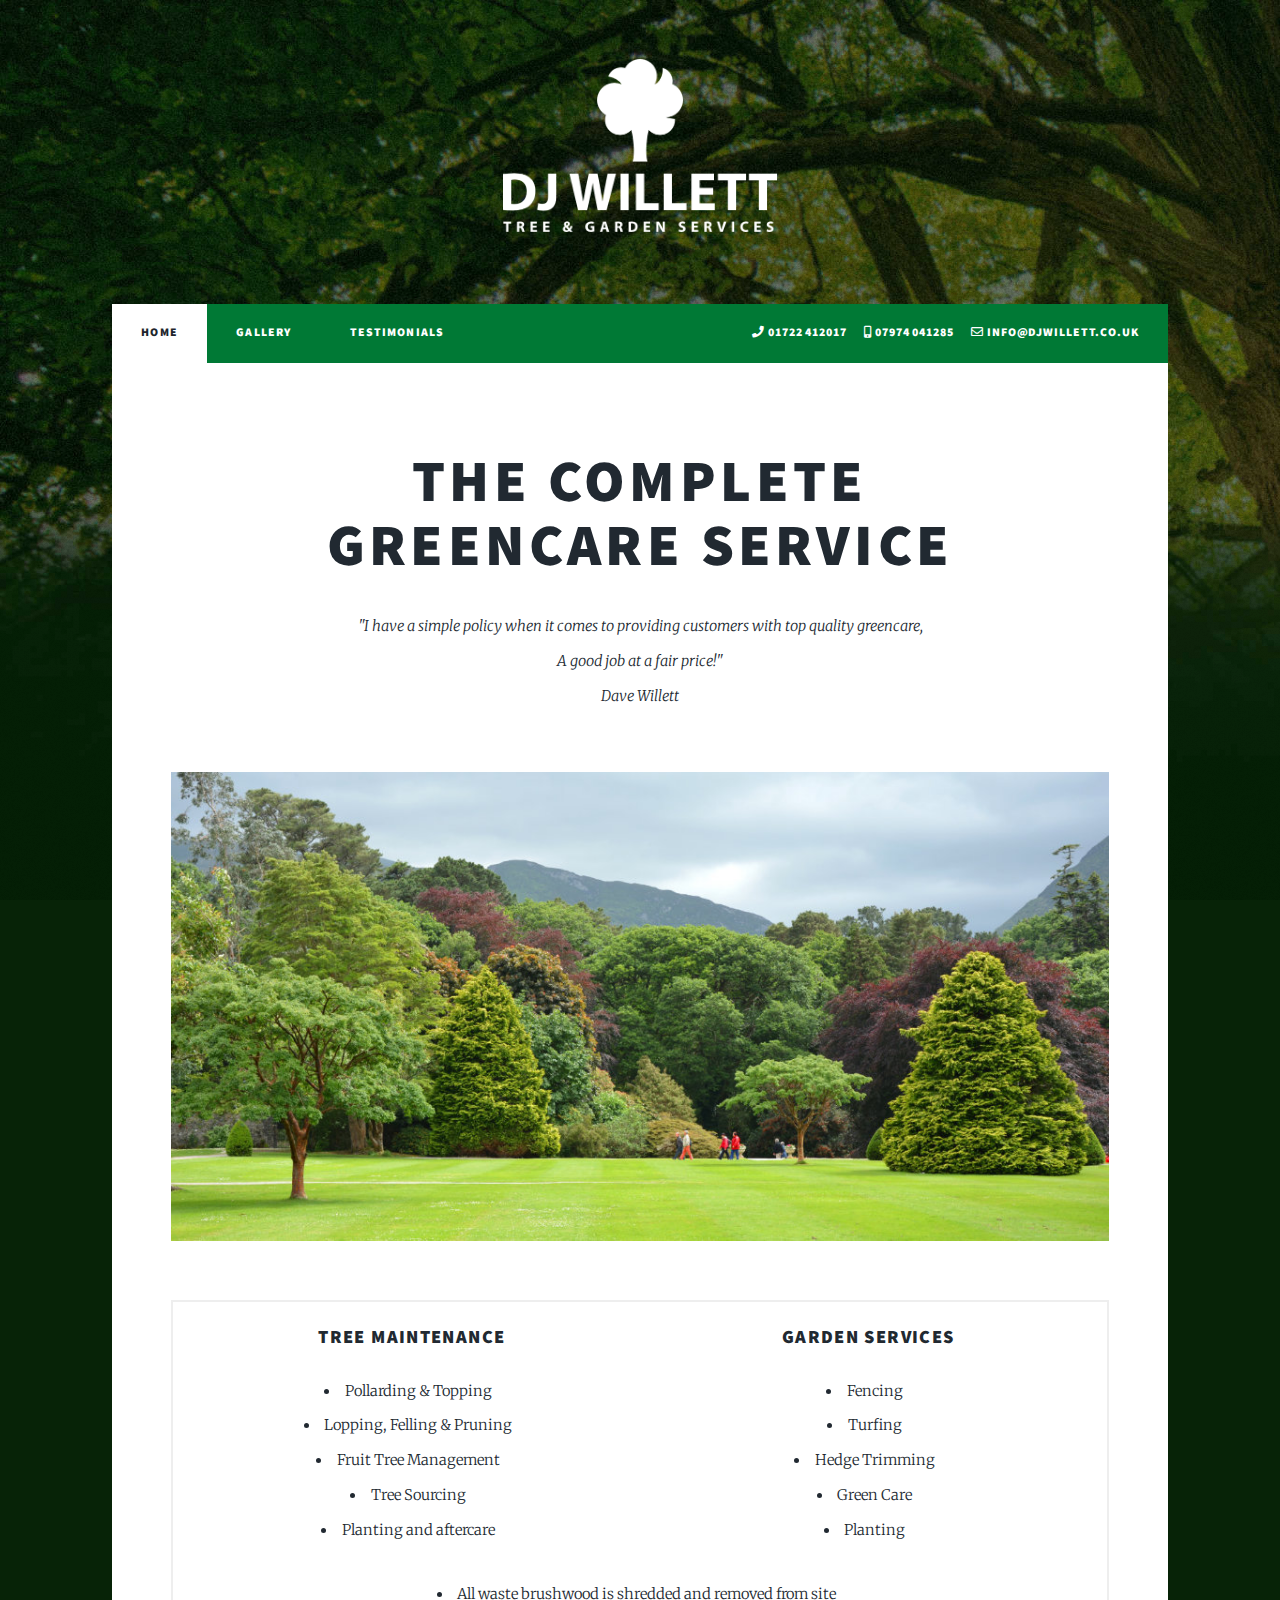
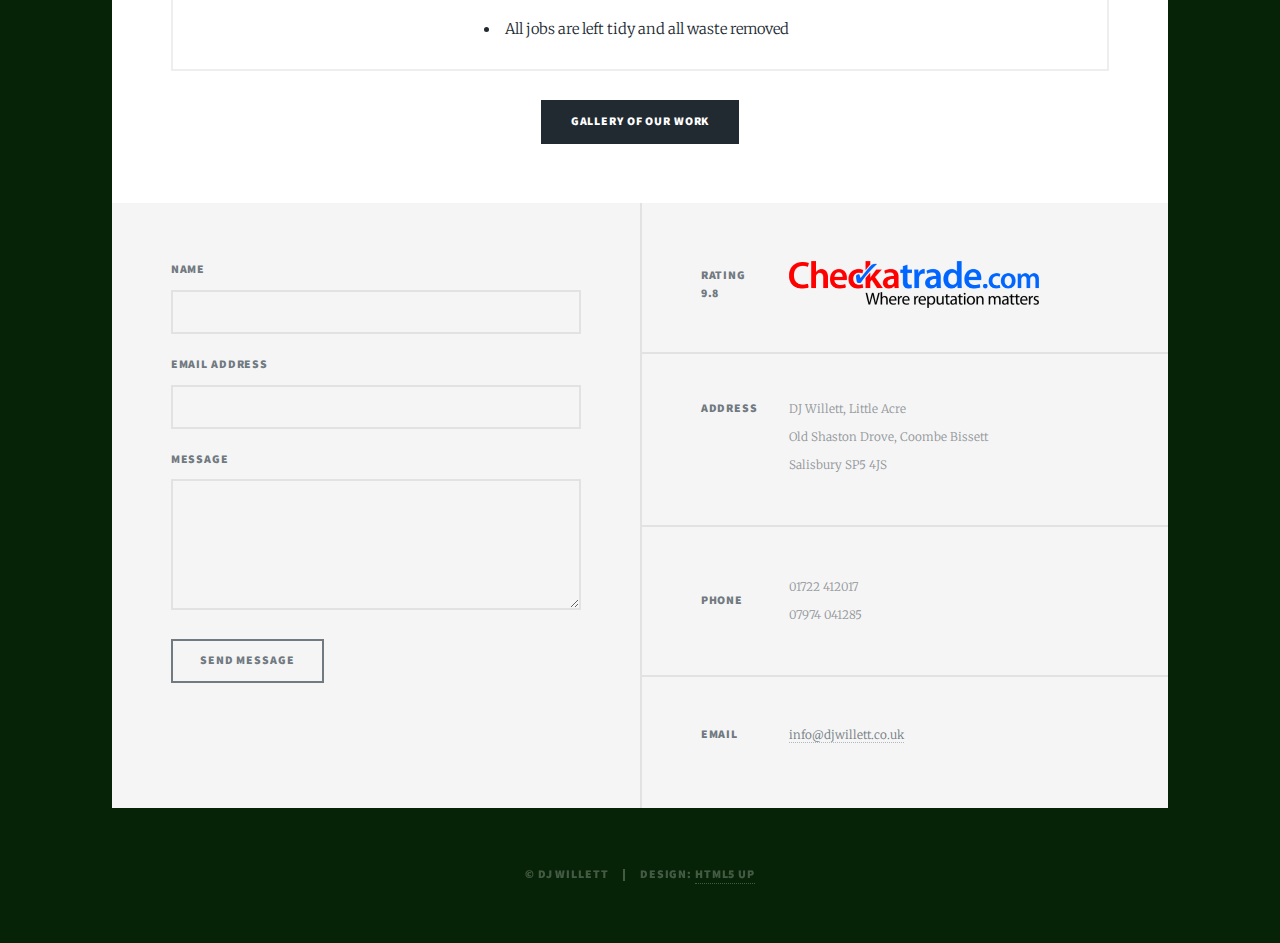
<file: index.html>
<!-- #tminclude "includes/header.html" #wrapper#="fade-in" -->
<!DOCTYPE HTML>
<!--
	Massively by HTML5 UP
	html5up.net | @ajlkn
	Free for personal and commercial use under the CCA 3.0 license (html5up.net/license)
-->
<html>
	<head>
		<title>DJ Willett | Quality Tree and Garden Services in Salisbury</title>
		<meta charset="utf-8" />
		<meta name="viewport" content="width=device-width, initial-scale=1, user-scalable=no" />
		<link rel="apple-touch-icon" href="images/icon.png" />
		<link rel="stylesheet" href="assets/css/main.css" />
		<link rel="stylesheet" href="assets/css/custom.css" />
		<noscript><link rel="stylesheet" href="assets/css/noscript.css" /></noscript>
		
		<meta name="description" content="DJ Willett of Salisbury are specialists in pollarding, topping, felling, stump grinding, pruning and all forms of high quality green care." />
		<meta name="twitter:card" content="summary_large_image" />
		<meta property="og:url" content="https://www.djwillett.co.uk/" />
		<meta property="og:title" content="DJ Willett | Quality Tree and Garden Services in Salisbury" />
		<meta property="og:description" content="DJ Willett of Salisbury are specialists in pollarding, topping, felling, stump grinding, pruning and all forms of high quality green care." />
		<meta property="og:image" content="https://www.djwillett.co.uk/images/home-landscape.jpg" />
		<meta name="theme-color" content="#007935" />
		<!-- <meta name="google-site-verification" content="***" /> <em></em>-->
	</head>
	<body class="is-preload">

		<!-- Wrapper -->
			<div id="wrapper" class="fade-in">

				<!-- Header -->
					<header id="header">
						<a href="index.html">
							<img src="images/logo.png" alt="DJ Willett Logo" />
						</a>
					</header>

				<!-- Nav -->
					<nav id="nav">
						<ul id="js-nav" class="links">
							<li><a href="index.html">Home</a></li>
							<li><a href="gallery.html">Gallery</a></li>
							<li><a href="testimonials.html">Testimonials</a></li>
						</ul>
						<ul class="icons">
							<li><i class="fas fa-phone"></i> 01722 412017</li>
							<li><i class="fas fa-mobile-alt"></i> 07974 041285</li>
							<li><i class="far fa-envelope"></i> <a href="mailto:info@djwillett.co.uk">info@djwillett.co.uk</a></li>
						</ul>
					</nav>

				<!-- Main -->
					<div id="main">
<!-- end tminclude -->

						<!-- Featured Post -->
							<section class="post featured">
								<header class="major">
									<h2>The complete<br />
									greencare service</h2>
									<p>"I have a simple policy when it comes to providing customers with top quality greencare,<br>
									A good job at a fair price!" <br>
									Dave Willett</p>
								</header>
								<img class="image main" src="images/home-landscape.jpg" alt="Garden landscape" />
								<div class="box">	
									<div class="row">
										<div class="col-6 col-12-small">
											<h3>Tree Maintenance</h3>
											<ul>
												<li>Pollarding & Topping</li>
												<li>Lopping, Felling & Pruning</li>
												<li>Fruit Tree Management</li>
												<li>Tree Sourcing</li>
												<li>Planting and aftercare</li>
											</ul>
										</div>
										<div class="col-6 col-12-small">
											<h3>Garden Services</h3>
											<ul>
												<li>Fencing</li>
												<li>Turfing</li>
												<li>Hedge Trimming</li>
												<li>Green Care</li>
												<li>Planting</li>
											</ul>
										</div>
									</div>
									<ul>	
										<li>All waste brushwood is shredded and removed from site</li>
										<li>All jobs are left tidy and all waste removed</li>
									</ul>
								</div>
								<a href="gallery.html" class="button primary">Gallery of our work</a>
							</section>
							
<!-- #tminclude "includes/footer.html" -->
					</div>

				<!-- Footer -->
					<footer id="footer">
						<section>
							<form method="POST" action="https://formspree.io/info@djwillett.co.uk">
								<div class="fields">
									<div class="field">
										<label for="name">Name</label>
										<input type="text" name="name" id="name" />
									</div>
									<div class="field">
										<label for="email">Email Address</label>
										<input type="text" name="email" id="email" />
									</div>
									<div class="field">
										<label for="message">Message</label>
										<textarea name="message" id="message" rows="3"></textarea>
									</div>
								</div>
								<ul class="actions">
									<li><input type="submit" value="Send Message" /></li>
								</ul>
							</form>
						</section>
						<section class="split contact">
							<section>
								<h3>Rating<br>
								9.8</h3>
								<a href="https://www.checkatrade.com/DJWillettLandscapes/" class="image footer" target="_blank" rel="noopener noreferrer">
									<img src="images/checkatrade-logo.png" alt="Checkatrade Logo" width="250">
								</a>
							</section>
							<section class="alt">
								<h3>Address</h3>
								<p>DJ Willett, Little Acre<br>
								Old Shaston Drove, Coombe Bissett<br>
								Salisbury SP5 4JS</p>
							</section>
							<section>
								<h3>Phone</h3>
								<p>01722 412017<br>
								07974 041285</p>
							</section>
							<section>
								<h3>Email</h3>
								<p><a href="mailto:info@djwillett.co.uk">info@djwillett.co.uk</a></p>
							</section>
						</section>
					</footer>

				<!-- Copyright -->
					<div id="copyright">
						<ul><li>&copy; DJ Willett</li><li>Design: <a href="https://html5up.net">HTML5 UP</a></li></ul>
					</div>

			</div>

		<!-- Scripts -->
			<script>
				(function() {
					var nav = document.getElementById('js-nav');
					var list = nav.getElementsByTagName('li');
					var current = window.location.pathname.split('/')[1];
					for (var i = 0; i < list.length; i++) {
						var anchor = list[i].getElementsByTagName('a');
						if ( (anchor[0].getAttribute('href') === current) || (anchor[0].getAttribute('href') === 'index.html' && current === '') ) {
							list[i].className = "active";
						}
					}
				})();
			</script>
			<script src="assets/js/jquery.min.js"></script>
			<script src="assets/js/jquery.scrollex.min.js"></script>
			<script src="assets/js/jquery.scrolly.min.js"></script>
			<script src="assets/js/jquery.poptrox.min.js"></script>
			<script src="assets/js/browser.min.js"></script>
			<script src="assets/js/breakpoints.min.js"></script>
			<script src="assets/js/util.js"></script>
			<script src="assets/js/main.js"></script>

	</body>
</html>
<!-- end tminclude -->
</file>
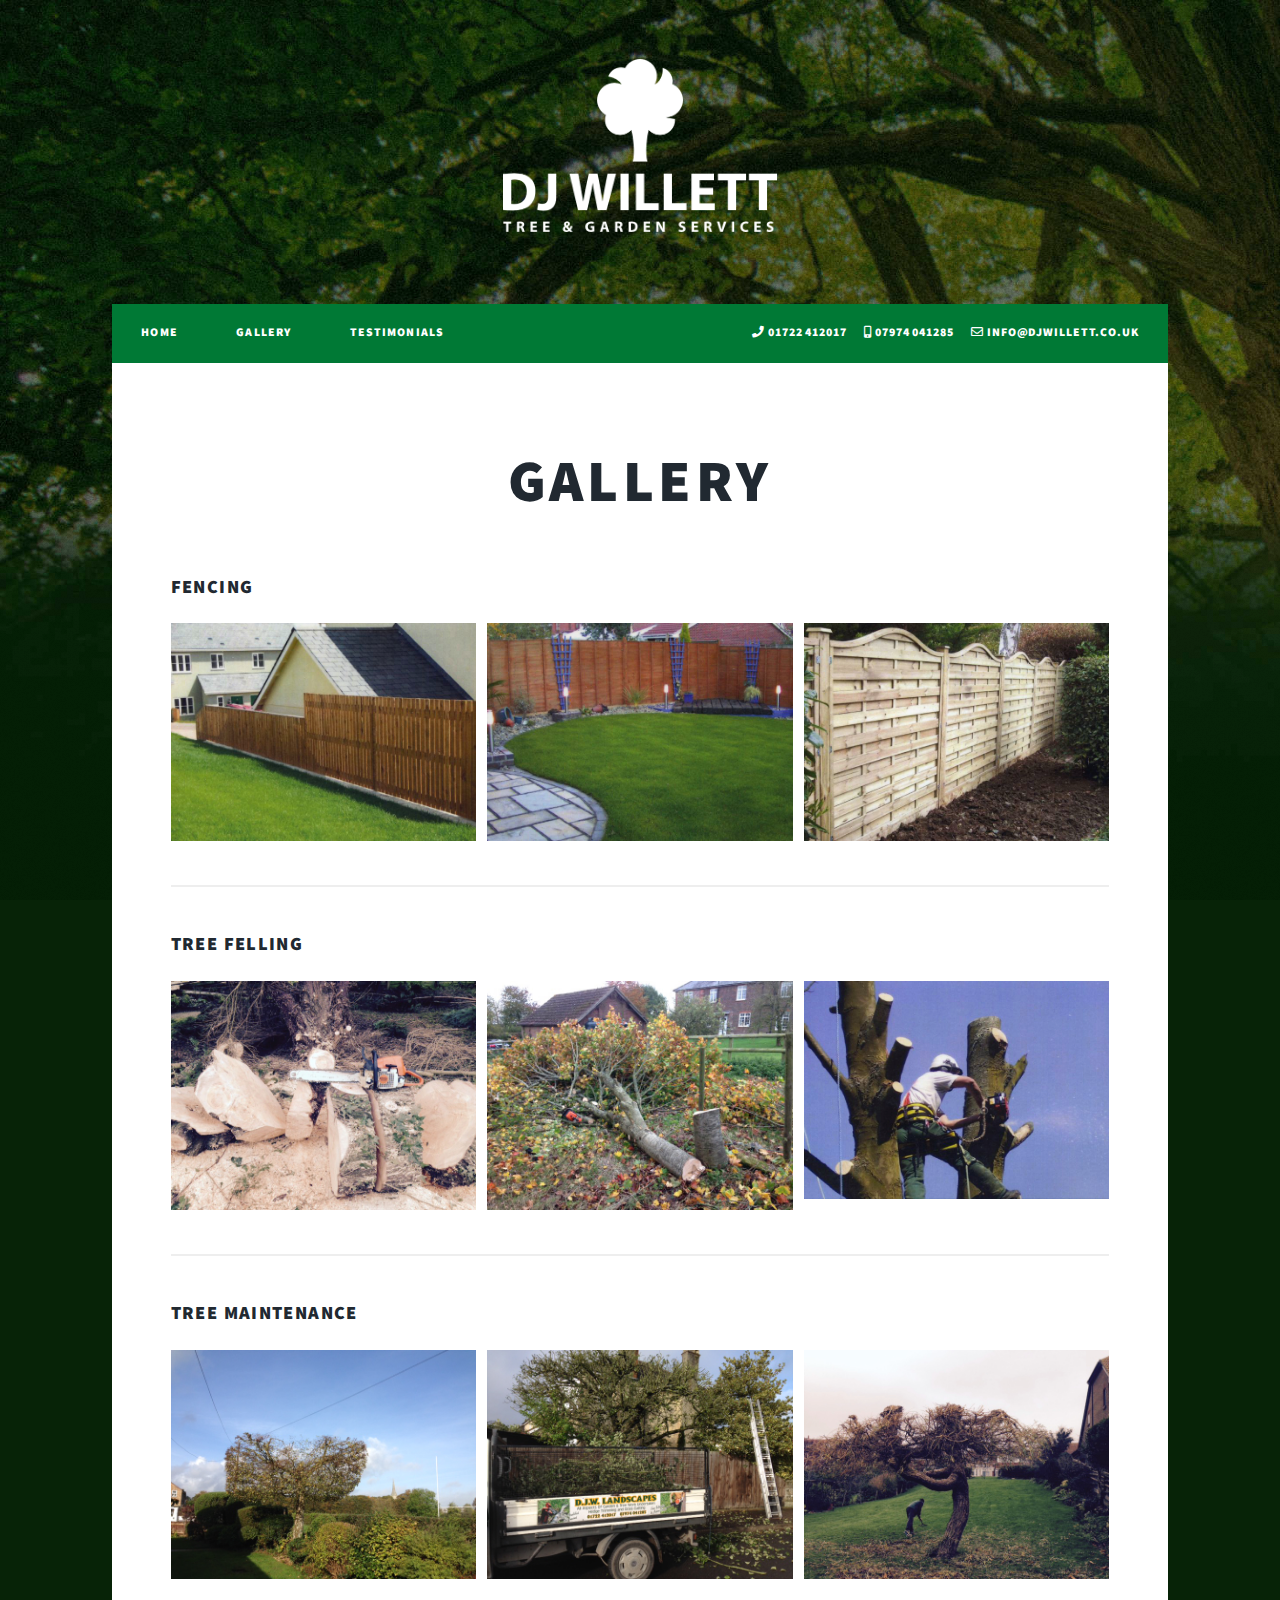
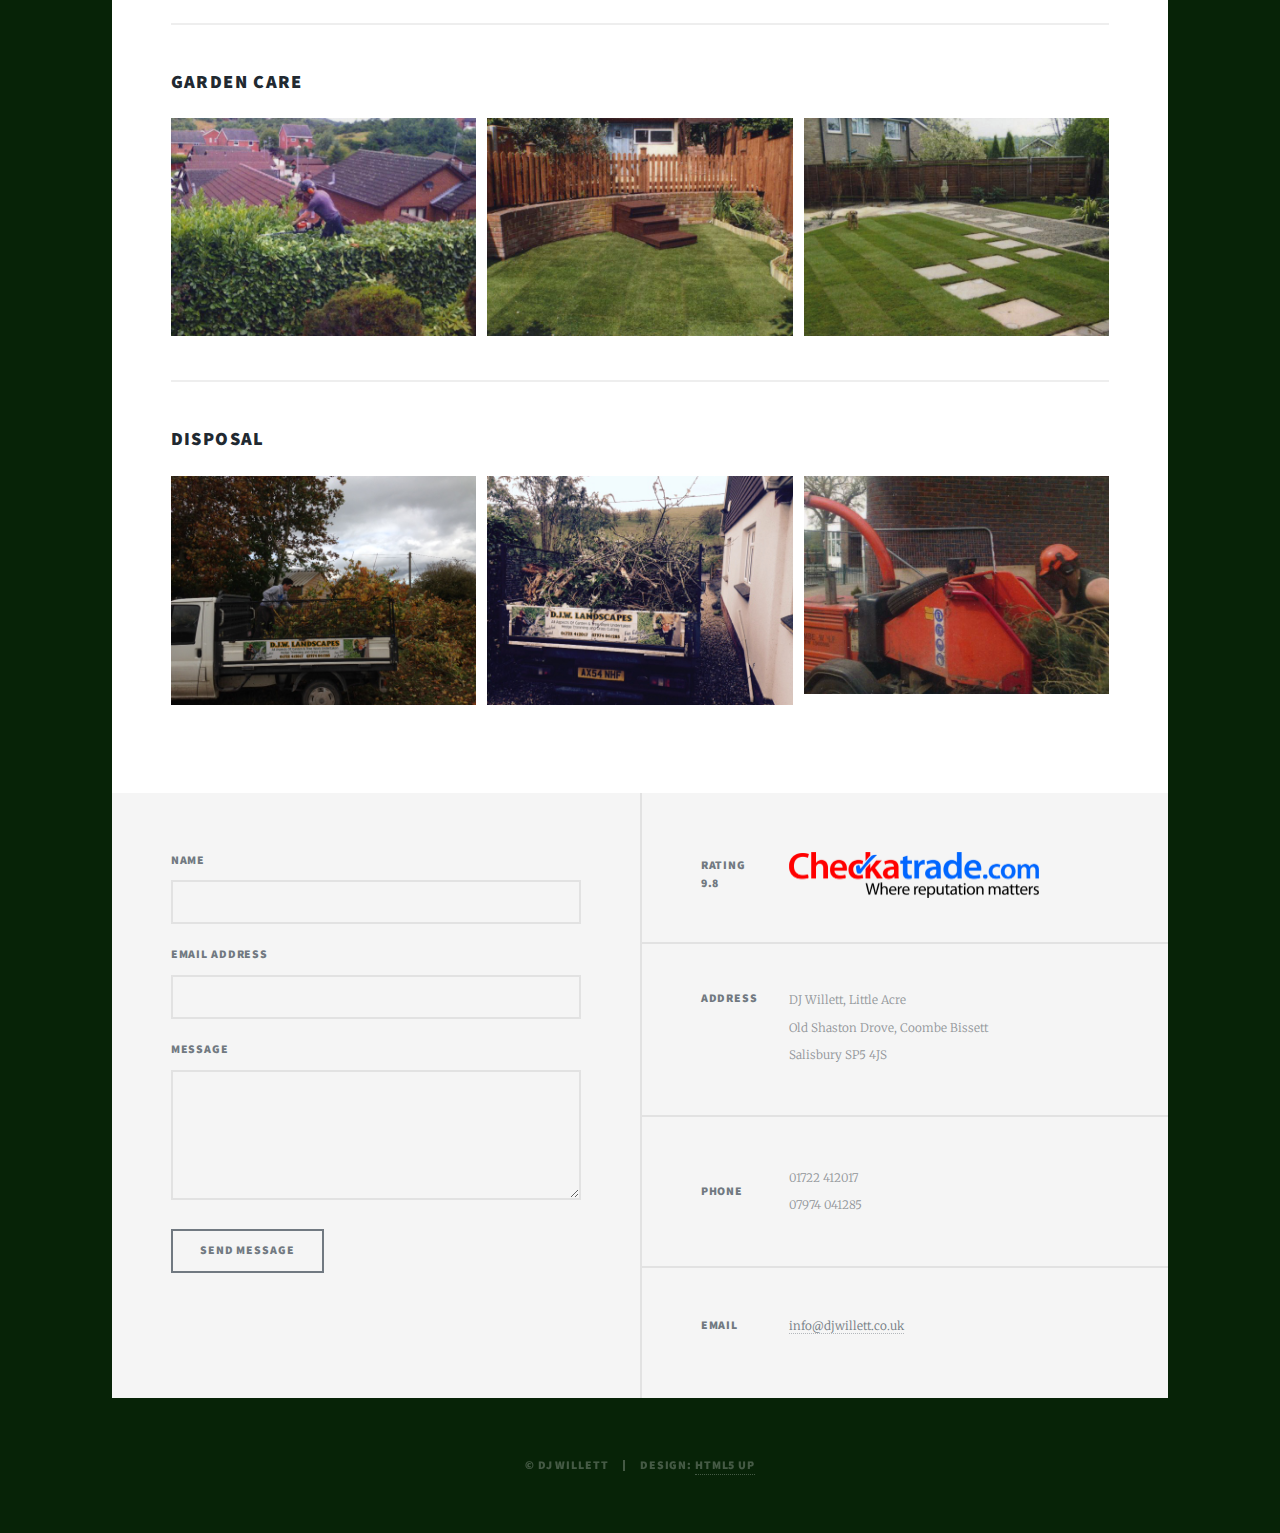
<file: gallery.html>
<!-- #tminclude "includes/header.html" #wrapper#="" -->
<!DOCTYPE HTML>
<!--
	Massively by HTML5 UP
	html5up.net | @ajlkn
	Free for personal and commercial use under the CCA 3.0 license (html5up.net/license)
-->
<html>
	<head>
		<title>DJ Willett | Quality Tree and Garden Services in Salisbury</title>
		<meta charset="utf-8" />
		<meta name="viewport" content="width=device-width, initial-scale=1, user-scalable=no" />
		<link rel="apple-touch-icon" href="images/icon.png" />
		<link rel="stylesheet" href="assets/css/main.css" />
		<link rel="stylesheet" href="assets/css/custom.css" />
		<noscript><link rel="stylesheet" href="assets/css/noscript.css" /></noscript>
		
		<meta name="description" content="DJ Willett of Salisbury are specialists in pollarding, topping, felling, stump grinding, pruning and all forms of high quality green care." />
		<meta name="twitter:card" content="summary_large_image" />
		<meta property="og:url" content="https://www.djwillett.co.uk/" />
		<meta property="og:title" content="DJ Willett | Quality Tree and Garden Services in Salisbury" />
		<meta property="og:description" content="DJ Willett of Salisbury are specialists in pollarding, topping, felling, stump grinding, pruning and all forms of high quality green care." />
		<meta property="og:image" content="https://www.djwillett.co.uk/images/home-landscape.jpg" />
		<meta name="theme-color" content="#007935" />
		<!-- <meta name="google-site-verification" content="***" /> <em></em>-->
	</head>
	<body class="is-preload">

		<!-- Wrapper -->
			<div id="wrapper" class="">

				<!-- Header -->
					<header id="header">
						<a href="index.html">
							<img src="images/logo.png" alt="DJ Willett Logo" />
						</a>
					</header>

				<!-- Nav -->
					<nav id="nav">
						<ul id="js-nav" class="links">
							<li><a href="index.html">Home</a></li>
							<li><a href="gallery.html">Gallery</a></li>
							<li><a href="testimonials.html">Testimonials</a></li>
						</ul>
						<ul class="icons">
							<li><i class="fas fa-phone"></i> 01722 412017</li>
							<li><i class="fas fa-mobile-alt"></i> 07974 041285</li>
							<li><i class="far fa-envelope"></i> <a href="mailto:info@djwillett.co.uk">info@djwillett.co.uk</a></li>
						</ul>
					</nav>

				<!-- Main -->
					<div id="main">
<!-- end tminclude -->

						<!-- Post -->
							<section class="post">
								<header class="major">
									<h1>Gallery</h1>
								</header>
								<div id="gallery" class="box alt">
									<h3>Fencing</h3>
									<div class="row gtr-50 gtr-uniform">
										<div class="col-4"><a class="image fit" href="images/gallery/fencing-1.jpg"><img src="images/gallery/fencing-1.jpg" /></a></div>
										<div class="col-4"><a class="image fit" href="images/gallery/fencing-2.jpg"><img src="images/gallery/fencing-2.jpg" /></a></div>
										<div class="col-4"><a class="image fit" href="images/gallery/fencing-3.jpg"><img src="images/gallery/fencing-3.jpg" /></a></div>
									</div>
									
									<hr>
									
									<h3>Tree Felling</h3>
									<div class="row gtr-50 gtr-uniform">
										<div class="col-4"><a class="image fit" href="images/gallery/tree-felling-1.jpg"><img src="images/gallery/tree-felling-1.jpg" /></a></div>
										<div class="col-4"><a class="image fit" href="images/gallery/tree-felling-2.jpg"><img src="images/gallery/tree-felling-2.jpg" /></a></div>
										<div class="col-4"><a class="image fit" href="images/gallery/tree-felling-3.jpg"><img src="images/gallery/tree-felling-3.jpg" /></a></div>
									</div>
									
									<hr>
									
									<h3>Tree Maintenance</h3>
									<div class="row gtr-50 gtr-uniform">
										<div class="col-4"><a class="image fit" href="images/gallery/tree-maintenance-1.jpg"><img src="images/gallery/tree-maintenance-1.jpg" /></a></div>
										<div class="col-4"><a class="image fit" href="images/gallery/tree-maintenance-2.jpg"><img src="images/gallery/tree-maintenance-2.jpg" /></a></div>
										<div class="col-4"><a class="image fit" href="images/gallery/tree-maintenance-3.jpg"><img src="images/gallery/tree-maintenance-3.jpg" /></a></div>
									</div>
									
									<hr>
									
									<h3>Garden Care</h3>
									<div class="row gtr-50 gtr-uniform">
										<div class="col-4"><a class="image fit" href="images/gallery/garden-care-1.jpg"><img src="images/gallery/garden-care-1.jpg" /></a></div>
										<div class="col-4"><a class="image fit" href="images/gallery/garden-care-2.jpg"><img src="images/gallery/garden-care-2.jpg" /></a></div>
										<div class="col-4"><a class="image fit" href="images/gallery/garden-care-3.jpg"><img src="images/gallery/garden-care-3.jpg" /></a></div>
									</div>
									
									<hr>
									
									<h3>Disposal</h3>
									<div class="row gtr-50 gtr-uniform">
										<div class="col-4"><a class="image fit" href="images/gallery/disposal-1.jpg"><img src="images/gallery/disposal-1.jpg" /></a></div>
										<div class="col-4"><a class="image fit" href="images/gallery/disposal-2.jpg"><img src="images/gallery/disposal-2.jpg" /></a></div>
										<div class="col-4"><a class="image fit" href="images/gallery/disposal-3.jpg"><img src="images/gallery/disposal-3.jpg" /></a></div>
									</div>
								</div>
							</section>

<!-- #tminclude "includes/footer.html" -->
					</div>

				<!-- Footer -->
					<footer id="footer">
						<section>
							<form method="POST" action="https://formspree.io/info@djwillett.co.uk">
								<div class="fields">
									<div class="field">
										<label for="name">Name</label>
										<input type="text" name="name" id="name" />
									</div>
									<div class="field">
										<label for="email">Email Address</label>
										<input type="text" name="email" id="email" />
									</div>
									<div class="field">
										<label for="message">Message</label>
										<textarea name="message" id="message" rows="3"></textarea>
									</div>
								</div>
								<ul class="actions">
									<li><input type="submit" value="Send Message" /></li>
								</ul>
							</form>
						</section>
						<section class="split contact">
							<section>
								<h3>Rating<br>
								9.8</h3>
								<a href="https://www.checkatrade.com/DJWillettLandscapes/" class="image footer" target="_blank" rel="noopener noreferrer">
									<img src="images/checkatrade-logo.png" alt="Checkatrade Logo" width="250">
								</a>
							</section>
							<section class="alt">
								<h3>Address</h3>
								<p>DJ Willett, Little Acre<br>
								Old Shaston Drove, Coombe Bissett<br>
								Salisbury SP5 4JS</p>
							</section>
							<section>
								<h3>Phone</h3>
								<p>01722 412017<br>
								07974 041285</p>
							</section>
							<section>
								<h3>Email</h3>
								<p><a href="mailto:info@djwillett.co.uk">info@djwillett.co.uk</a></p>
							</section>
						</section>
					</footer>

				<!-- Copyright -->
					<div id="copyright">
						<ul><li>&copy; DJ Willett</li><li>Design: <a href="https://html5up.net">HTML5 UP</a></li></ul>
					</div>

			</div>

		<!-- Scripts -->
			<script>
				(function() {
					var nav = document.getElementById('js-nav');
					var list = nav.getElementsByTagName('li');
					var current = window.location.pathname.split('/')[2];
					for (var i = 0; i < list.length; i++) {
						var anchor = list[i].getElementsByTagName('a');
						if ( (anchor[0].getAttribute('href') === current) || (anchor[0].getAttribute('href') === 'index.html' && current === '') ) {
							list[i].className = "active";
						}
					}
				})();
			</script>
			<script src="assets/js/jquery.min.js"></script>
			<script src="assets/js/jquery.scrollex.min.js"></script>
			<script src="assets/js/jquery.scrolly.min.js"></script>
			<script src="assets/js/jquery.poptrox.min.js"></script>
			<script src="assets/js/browser.min.js"></script>
			<script src="assets/js/breakpoints.min.js"></script>
			<script src="assets/js/util.js"></script>
			<script src="assets/js/main.js"></script>

	</body>
</html>
<!-- end tminclude -->
</file>
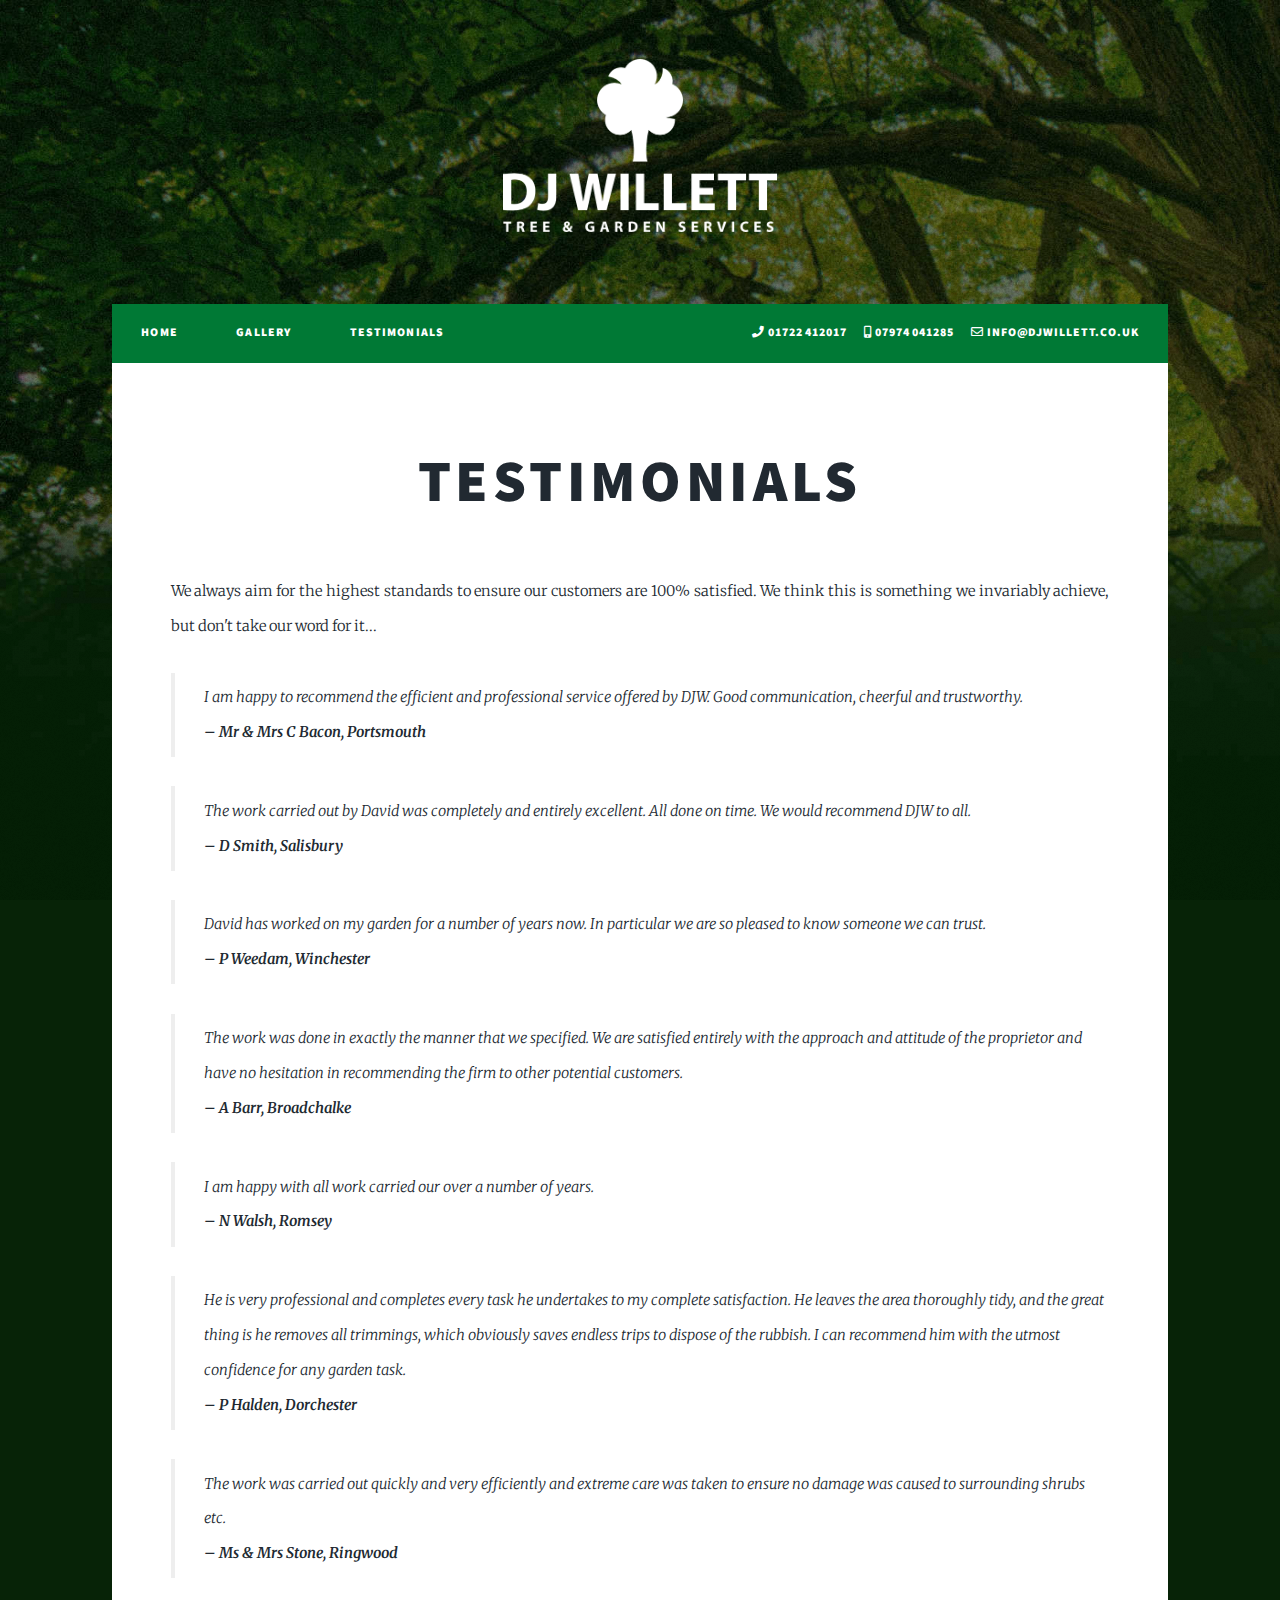
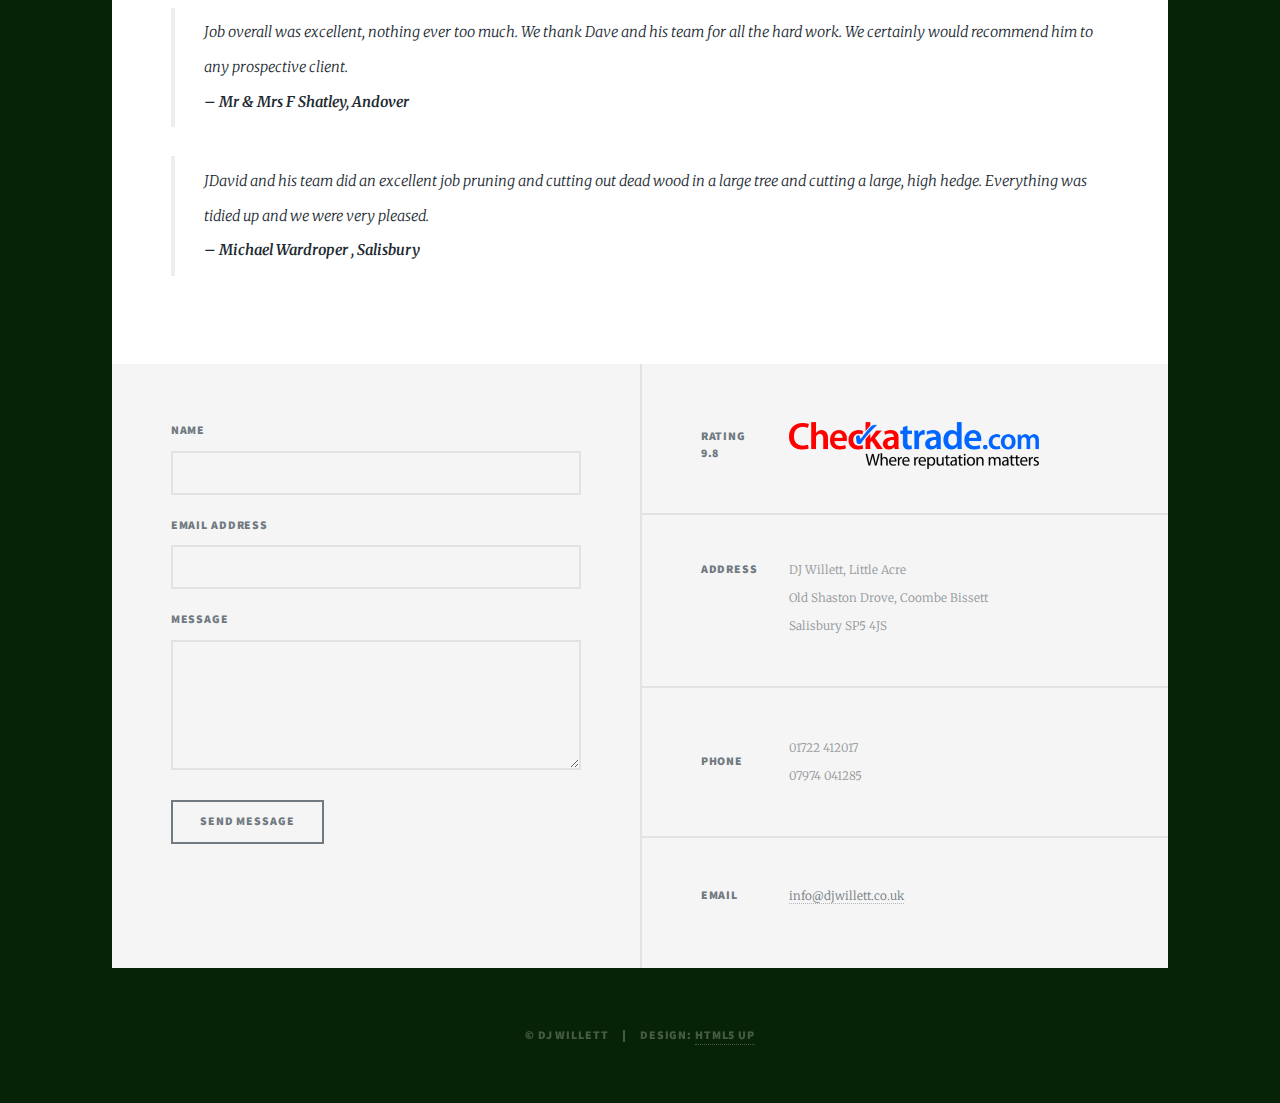
<file: testimonials.html>
<!-- #tminclude "includes/header.html" #wrapper#="" -->
<!DOCTYPE HTML>
<!--
	Massively by HTML5 UP
	html5up.net | @ajlkn
	Free for personal and commercial use under the CCA 3.0 license (html5up.net/license)
-->
<html>
	<head>
		<title>DJ Willett | Quality Tree and Garden Services in Salisbury</title>
		<meta charset="utf-8" />
		<meta name="viewport" content="width=device-width, initial-scale=1, user-scalable=no" />
		<link rel="apple-touch-icon" href="images/icon.png" />
		<link rel="stylesheet" href="assets/css/main.css" />
		<link rel="stylesheet" href="assets/css/custom.css" />
		<noscript><link rel="stylesheet" href="assets/css/noscript.css" /></noscript>
		
		<meta name="description" content="DJ Willett of Salisbury are specialists in pollarding, topping, felling, stump grinding, pruning and all forms of high quality green care." />
		<meta name="twitter:card" content="summary_large_image" />
		<meta property="og:url" content="https://www.djwillett.co.uk/" />
		<meta property="og:title" content="DJ Willett | Quality Tree and Garden Services in Salisbury" />
		<meta property="og:description" content="DJ Willett of Salisbury are specialists in pollarding, topping, felling, stump grinding, pruning and all forms of high quality green care." />
		<meta property="og:image" content="https://www.djwillett.co.uk/images/home-landscape.jpg" />
		<meta name="theme-color" content="#007935" />
		<!-- <meta name="google-site-verification" content="***" /> <em></em>-->
	</head>
	<body class="is-preload">

		<!-- Wrapper -->
			<div id="wrapper" class="">

				<!-- Header -->
					<header id="header">
						<a href="index.html">
							<img src="images/logo.png" alt="DJ Willett Logo" />
						</a>
					</header>

				<!-- Nav -->
					<nav id="nav">
						<ul id="js-nav" class="links">
							<li><a href="index.html">Home</a></li>
							<li><a href="gallery.html">Gallery</a></li>
							<li><a href="testimonials.html">Testimonials</a></li>
						</ul>
						<ul class="icons">
							<li><i class="fas fa-phone"></i> 01722 412017</li>
							<li><i class="fas fa-mobile-alt"></i> 07974 041285</li>
							<li><i class="far fa-envelope"></i> <a href="mailto:info@djwillett.co.uk">info@djwillett.co.uk</a></li>
						</ul>
					</nav>

				<!-- Main -->
					<div id="main">
<!-- end tminclude -->

						<!-- Post -->
							<section class="post">
								<header class="major">
									<h1>Testimonials</h1>
								</header>
								
								<p>We always aim for the highest standards to ensure our customers are 100% satisfied. We think this is something we invariably achieve, but don't take our word for it...</p>

								<blockquote>
									I am happy to recommend the efficient and professional service offered by DJW. Good communication, cheerful and trustworthy.<br>
									<strong>– Mr & Mrs C Bacon, Portsmouth</strong>
								</blockquote>
								
								<blockquote>
									The work carried out by David was completely and entirely excellent. All done on time. We would recommend DJW to all.<br>
									<strong>– D Smith, Salisbury</strong>
								</blockquote>
								
								<blockquote>
									David has worked on my garden for a number of years now. In particular we are so pleased to know someone we can trust.<br>
									<strong>– P Weedam, Winchester</strong>
								</blockquote>
								
								<blockquote>
									The work was done in exactly the manner that we specified. We are satisfied entirely with the approach and attitude of the proprietor and have no hesitation in recommending the firm to other potential customers.<br>
									<strong>– A Barr, Broadchalke</strong>
								</blockquote>
								
								<blockquote>
									I am happy with all work carried our over a number of years.<br>
									<strong>– N Walsh, Romsey</strong>
								</blockquote>
								
								<blockquote>
									He is very professional and completes every task he undertakes to my complete satisfaction. He leaves the area thoroughly tidy, and the great thing is he removes all trimmings, which obviously saves endless trips to dispose of the rubbish. I can recommend him with the utmost confidence for any garden task.<br>
									<strong>– P Halden, Dorchester</strong>
								</blockquote>
								
								<blockquote>
									The work was carried out quickly and very efficiently and extreme care was taken to ensure no damage was caused to surrounding shrubs etc.<br>
									<strong>– Ms & Mrs Stone, Ringwood</strong>
								</blockquote>
								
								<blockquote>
									Job overall was excellent, nothing ever too much. We thank Dave and his team for all the hard work. We certainly would recommend him to any prospective client.<br>
									<strong>– Mr & Mrs F Shatley, Andover</strong>
								</blockquote>
								
								<blockquote>
									JDavid and his team did an excellent job pruning and cutting out dead wood in a large tree and cutting a large, high hedge. Everything was tidied up and we were very pleased.<br>
									<strong>– Michael Wardroper , Salisbury</strong>
								</blockquote>
							</section>
<!-- #tminclude "includes/footer.html" -->
					</div>

				<!-- Footer -->
					<footer id="footer">
						<section>
							<form method="POST" action="https://formspree.io/info@djwillett.co.uk">
								<div class="fields">
									<div class="field">
										<label for="name">Name</label>
										<input type="text" name="name" id="name" />
									</div>
									<div class="field">
										<label for="email">Email Address</label>
										<input type="text" name="email" id="email" />
									</div>
									<div class="field">
										<label for="message">Message</label>
										<textarea name="message" id="message" rows="3"></textarea>
									</div>
								</div>
								<ul class="actions">
									<li><input type="submit" value="Send Message" /></li>
								</ul>
							</form>
						</section>
						<section class="split contact">
							<section>
								<h3>Rating<br>
								9.8</h3>
								<a href="https://www.checkatrade.com/DJWillettLandscapes/" class="image footer" target="_blank" rel="noopener noreferrer">
									<img src="images/checkatrade-logo.png" alt="Checkatrade Logo" width="250">
								</a>
							</section>
							<section class="alt">
								<h3>Address</h3>
								<p>DJ Willett, Little Acre<br>
								Old Shaston Drove, Coombe Bissett<br>
								Salisbury SP5 4JS</p>
							</section>
							<section>
								<h3>Phone</h3>
								<p>01722 412017<br>
								07974 041285</p>
							</section>
							<section>
								<h3>Email</h3>
								<p><a href="mailto:info@djwillett.co.uk">info@djwillett.co.uk</a></p>
							</section>
						</section>
					</footer>

				<!-- Copyright -->
					<div id="copyright">
						<ul><li>&copy; DJ Willett</li><li>Design: <a href="https://html5up.net">HTML5 UP</a></li></ul>
					</div>

			</div>

		<!-- Scripts -->
			<script>
				(function() {
					var nav = document.getElementById('js-nav');
					var list = nav.getElementsByTagName('li');
					var current = window.location.pathname.split('/')[2];
					for (var i = 0; i < list.length; i++) {
						var anchor = list[i].getElementsByTagName('a');
						if ( (anchor[0].getAttribute('href') === current) || (anchor[0].getAttribute('href') === 'index.html' && current === '') ) {
							list[i].className = "active";
						}
					}
				})();
			</script>
			<script src="assets/js/jquery.min.js"></script>
			<script src="assets/js/jquery.scrollex.min.js"></script>
			<script src="assets/js/jquery.scrolly.min.js"></script>
			<script src="assets/js/jquery.poptrox.min.js"></script>
			<script src="assets/js/browser.min.js"></script>
			<script src="assets/js/breakpoints.min.js"></script>
			<script src="assets/js/util.js"></script>
			<script src="assets/js/main.js"></script>

	</body>
</html>
<!-- end tminclude -->
</file>
<file: assets/css/custom.css>
/* Dark Green: #007935 */
/* Light Green: #76BD22 */
/* BG Dark Green: #072307 */

body,
#wrapper > .bg,
#wrapper.fade-in:before {
  background-color: #072307;
}

#nav {
  background: #007935;
}

ul.icons li {
  padding-right: 1rem;
  font-size: 0.8rem;
  font-family: "Source Sans Pro", Helvetica, sans-serif;
  font-weight: 900;
  letter-spacing: 0.075em;
  text-transform: uppercase;
}

#nav ul.icons li a {
  border-bottom: 0;
}
#nav ul.icons li a:hover {
  color: #fff !important;
}

#header {
  margin-top: 4rem;
  height: initial;
}

#header a {
  border: 0;
  pointer-events: auto;
}

#header img {
  max-width: 18.75rem;
}

#main > .post.featured ul,
#main > .post.featured ol {
  list-style-position: inside;
  padding-left: 0;
  margin-left: -1rem;
}

a.image.footer {
  overflow: visible;
}
a.image.footer > img {
  max-width: 100%;
}
</file>
<file: assets/css/main.css>
@import url(fontawesome-all.min.css);
@import url("https://fonts.googleapis.com/css?family=Merriweather:300,700,300italic,700italic|Source+Sans+Pro:900");

/*
	Massively by HTML5 UP
	html5up.net | @ajlkn
	Free for personal and commercial use under the CCA 3.0 license (html5up.net/license)
*/

html, body, div, span, applet, object,
iframe, h1, h2, h3, h4, h5, h6, p, blockquote,
pre, a, abbr, acronym, address, big, cite,
code, del, dfn, em, img, ins, kbd, q, s, samp,
small, strike, strong, sub, sup, tt, var, b,
u, i, center, dl, dt, dd, ol, ul, li, fieldset,
form, label, legend, table, caption, tbody,
tfoot, thead, tr, th, td, article, aside,
canvas, details, embed, figure, figcaption,
footer, header, hgroup, menu, nav, output, ruby,
section, summary, time, mark, audio, video {
	margin: 0;
	padding: 0;
	border: 0;
	font-size: 100%;
	font: inherit;
	vertical-align: baseline;}

article, aside, details, figcaption, figure,
footer, header, hgroup, menu, nav, section {
	display: block;}

body {
	line-height: 1;
}

ol, ul {
	list-style: none;
}

blockquote, q {
	quotes: none;
}

	blockquote:before, blockquote:after, q:before, q:after {
		content: '';
		content: none;
	}

table {
	border-collapse: collapse;
	border-spacing: 0;
}

body {
	-webkit-text-size-adjust: none;
}

mark {
	background-color: transparent;
	color: inherit;
}

input::-moz-focus-inner {
	border: 0;
	padding: 0;
}

input, select, textarea {
	-moz-appearance: none;
	-webkit-appearance: none;
	-ms-appearance: none;
	appearance: none;
}

/* Basic */

	@-ms-viewport {
		width: device-width;
	}

	body {
		-ms-overflow-style: scrollbar;
	}

	@media screen and (max-width: 480px) {

		html, body {
			min-width: 320px;
		}

	}

	html {
		box-sizing: border-box;
	}

	*, *:before, *:after {
		box-sizing: inherit;
	}

	body {
		background-color: #1e252d;
	}

		body.is-preload *, body.is-preload *:before, body.is-preload *:after {
			-moz-animation: none !important;
			-webkit-animation: none !important;
			-ms-animation: none !important;
			animation: none !important;
			-moz-transition: none !important;
			-webkit-transition: none !important;
			-ms-transition: none !important;
			transition: none !important;
		}

/* Type */

	html {
		font-size: 16pt;
	}

/*    @media screen and (max-width: 1680px) {*/

			html {
				font-size: 12pt;
			}

/*    }*/

		@media screen and (max-width: 1280px) {

			html {
				font-size: 11pt;
			}

		}

		@media screen and (max-width: 360px) {

			html {
				font-size: 10pt;
			}

		}

	body {
		color: #212931;
	}

	body, input, select, textarea {
		font-family: "Merriweather", Georgia, serif;
		font-weight: 300;
		font-size: 1rem;
		line-height: 2.375;
	}

	a {
		-moz-transition: color 0.2s ease-in-out, background-color 0.2s ease-in-out, border-color 0.2s ease-in-out, box-shadow 0.2s ease-in-out;
		-webkit-transition: color 0.2s ease-in-out, background-color 0.2s ease-in-out, border-color 0.2s ease-in-out, box-shadow 0.2s ease-in-out;
		-ms-transition: color 0.2s ease-in-out, background-color 0.2s ease-in-out, border-color 0.2s ease-in-out, box-shadow 0.2s ease-in-out;
		transition: color 0.2s ease-in-out, background-color 0.2s ease-in-out, border-color 0.2s ease-in-out, box-shadow 0.2s ease-in-out;
		border-bottom: dotted 1px;
		text-decoration: none;
	}

		a:hover {
			border-bottom-color: transparent;
		}

	strong, b {
		font-weight: 600;
	}

	em, i {
		font-style: italic;
	}

	p {
		text-align: justify;
		margin: 0 0 2rem 0;
	}

	h1, h2, h3, h4, h5, h6 {
		font-family: "Source Sans Pro", Helvetica, sans-serif;
		font-weight: 900;
		line-height: 1.5;
		letter-spacing: 0.075em;
		text-transform: uppercase;
		margin: 0 0 1rem 0;
	}

		h1 a, h2 a, h3 a, h4 a, h5 a, h6 a {
			border-bottom: 0;
			color: inherit;
			text-decoration: none;
		}

	h1 {
		font-size: 4rem;
		line-height: 1.1;
		margin: 0 0 2rem 0;
	}

	h2 {
		font-size: 1.75rem;
		line-height: 1.3;
		margin: 0 0 1.5rem 0;
	}

	h3 {
		font-size: 1.25rem;
		margin: 0 0 1.5rem 0;
	}

	h4 {
		font-size: 1rem;
	}

	h5 {
		font-size: 0.9rem;
	}

	h6 {
		font-size: 0.8rem;
	}

	sub {
		font-size: 0.8rem;
		position: relative;
		top: 0.5rem;
	}

	sup {
		font-size: 0.8rem;
		position: relative;
		top: -0.5rem;
	}

	blockquote {
		border-left: solid 4px;
		font-style: italic;
		margin: 0 0 2rem 0;
		padding: 0.5rem 0 0.5rem 2rem;
	}

	code {
		border: solid 2px;
		font-family: "Courier New", monospace;
		font-size: 0.9rem;
		margin: 0 0.25rem;
		padding: 0.25rem 0.65rem;
	}

	pre {
		-webkit-overflow-scrolling: touch;
		font-family: "Courier New", monospace;
		font-size: 0.9rem;
		margin: 0 0 2rem 0;
	}

		pre code {
			display: block;
			line-height: 1.75;
			padding: 1rem 1.5rem;
			overflow-x: auto;
		}

	hr {
		border: 0;
		border-bottom: solid 2px;
		margin: 3rem 0;
	}

		hr.major {
			margin: 5rem 0;
		}

	.align-left {
		text-align: left;
	}

	.align-center {
		text-align: center;
	}

	.align-right {
		text-align: right;
	}

	input, select, textarea {
		color: #212931;
	}

	a {
		color: #212931;
		border-bottom-color: rgba(33, 41, 49, 0.5);
	}

		a:hover {
			border-bottom-color: transparent;
			color: #76BD22 !important;
		}

	strong, b {
		color: #212931;
	}

	h1, h2, h3, h4, h5, h6 {
		color: #212931;
	}

	blockquote {
		border-left-color: #eeeeee;
	}

	code {
		background: rgba(220, 220, 220, 0.25);
		border-color: #eeeeee;
	}

	hr {
		border-bottom-color: #eeeeee;
	}

/* Row */

	.row {
		display: flex;
		flex-wrap: wrap;
		box-sizing: border-box;
		align-items: stretch;
	}

		.row > * {
			box-sizing: border-box;
		}

		.row.gtr-uniform > * > :last-child {
			margin-bottom: 0;
		}

		.row.aln-left {
			justify-content: flex-start;
		}

		.row.aln-center {
			justify-content: center;
		}

		.row.aln-right {
			justify-content: flex-end;
		}

		.row.aln-top {
			align-items: flex-start;
		}

		.row.aln-middle {
			align-items: center;
		}

		.row.aln-bottom {
			align-items: flex-end;
		}

		.row > .imp {
			order: -1;
		}

		.row > .col-1 {
			width: 8.33333%;
		}

		.row > .off-1 {
			margin-left: 8.33333%;
		}

		.row > .col-2 {
			width: 16.66667%;
		}

		.row > .off-2 {
			margin-left: 16.66667%;
		}

		.row > .col-3 {
			width: 25%;
		}

		.row > .off-3 {
			margin-left: 25%;
		}

		.row > .col-4 {
			width: 33.33333%;
		}

		.row > .off-4 {
			margin-left: 33.33333%;
		}

		.row > .col-5 {
			width: 41.66667%;
		}

		.row > .off-5 {
			margin-left: 41.66667%;
		}

		.row > .col-6 {
			width: 50%;
		}

		.row > .off-6 {
			margin-left: 50%;
		}

		.row > .col-7 {
			width: 58.33333%;
		}

		.row > .off-7 {
			margin-left: 58.33333%;
		}

		.row > .col-8 {
			width: 66.66667%;
		}

		.row > .off-8 {
			margin-left: 66.66667%;
		}

		.row > .col-9 {
			width: 75%;
		}

		.row > .off-9 {
			margin-left: 75%;
		}

		.row > .col-10 {
			width: 83.33333%;
		}

		.row > .off-10 {
			margin-left: 83.33333%;
		}

		.row > .col-11 {
			width: 91.66667%;
		}

		.row > .off-11 {
			margin-left: 91.66667%;
		}

		.row > .col-12 {
			width: 100%;
		}

		.row > .off-12 {
			margin-left: 100%;
		}

		.row.gtr-0 {
			margin-top: 0;
			margin-left: 0rem;
		}

			.row.gtr-0 > * {
				padding: 0 0 0 0rem;
			}

			.row.gtr-0.gtr-uniform {
				margin-top: 0rem;
			}

				.row.gtr-0.gtr-uniform > * {
					padding-top: 0rem;
				}

		.row.gtr-25 {
			margin-top: 0;
			margin-left: -0.375rem;
		}

			.row.gtr-25 > * {
				padding: 0 0 0 0.375rem;
			}

			.row.gtr-25.gtr-uniform {
				margin-top: -0.375rem;
			}

				.row.gtr-25.gtr-uniform > * {
					padding-top: 0.375rem;
				}

		.row.gtr-50 {
			margin-top: 0;
			margin-left: -0.75rem;
		}

			.row.gtr-50 > * {
				padding: 0 0 0 0.75rem;
			}

			.row.gtr-50.gtr-uniform {
				margin-top: -0.75rem;
			}

				.row.gtr-50.gtr-uniform > * {
					padding-top: 0.75rem;
				}

		.row {
			margin-top: 0;
			margin-left: -1.5rem;
		}

			.row > * {
				padding: 0 0 0 1.5rem;
			}

			.row.gtr-uniform {
				margin-top: -1.5rem;
			}

				.row.gtr-uniform > * {
					padding-top: 1.5rem;
				}

		.row.gtr-150 {
			margin-top: 0;
			margin-left: -2.25rem;
		}

			.row.gtr-150 > * {
				padding: 0 0 0 2.25rem;
			}

			.row.gtr-150.gtr-uniform {
				margin-top: -2.25rem;
			}

				.row.gtr-150.gtr-uniform > * {
					padding-top: 2.25rem;
				}

		.row.gtr-200 {
			margin-top: 0;
			margin-left: -3rem;
		}

			.row.gtr-200 > * {
				padding: 0 0 0 3rem;
			}

			.row.gtr-200.gtr-uniform {
				margin-top: -3rem;
			}

				.row.gtr-200.gtr-uniform > * {
					padding-top: 3rem;
				}

/*    @media screen and (max-width: 1680px) {*/

			.row {
				display: flex;
				flex-wrap: wrap;
				box-sizing: border-box;
				align-items: stretch;
			}

				.row > * {
					box-sizing: border-box;
				}

				.row.gtr-uniform > * > :last-child {
					margin-bottom: 0;
				}

				.row.aln-left {
					justify-content: flex-start;
				}

				.row.aln-center {
					justify-content: center;
				}

				.row.aln-right {
					justify-content: flex-end;
				}

				.row.aln-top {
					align-items: flex-start;
				}

				.row.aln-middle {
					align-items: center;
				}

				.row.aln-bottom {
					align-items: flex-end;
				}

				.row > .imp-xlarge {
					order: -1;
				}

				.row > .col-1-xlarge {
					width: 8.33333%;
				}

				.row > .off-1-xlarge {
					margin-left: 8.33333%;
				}

				.row > .col-2-xlarge {
					width: 16.66667%;
				}

				.row > .off-2-xlarge {
					margin-left: 16.66667%;
				}

				.row > .col-3-xlarge {
					width: 25%;
				}

				.row > .off-3-xlarge {
					margin-left: 25%;
				}

				.row > .col-4-xlarge {
					width: 33.33333%;
				}

				.row > .off-4-xlarge {
					margin-left: 33.33333%;
				}

				.row > .col-5-xlarge {
					width: 41.66667%;
				}

				.row > .off-5-xlarge {
					margin-left: 41.66667%;
				}

				.row > .col-6-xlarge {
					width: 50%;
				}

				.row > .off-6-xlarge {
					margin-left: 50%;
				}

				.row > .col-7-xlarge {
					width: 58.33333%;
				}

				.row > .off-7-xlarge {
					margin-left: 58.33333%;
				}

				.row > .col-8-xlarge {
					width: 66.66667%;
				}

				.row > .off-8-xlarge {
					margin-left: 66.66667%;
				}

				.row > .col-9-xlarge {
					width: 75%;
				}

				.row > .off-9-xlarge {
					margin-left: 75%;
				}

				.row > .col-10-xlarge {
					width: 83.33333%;
				}

				.row > .off-10-xlarge {
					margin-left: 83.33333%;
				}

				.row > .col-11-xlarge {
					width: 91.66667%;
				}

				.row > .off-11-xlarge {
					margin-left: 91.66667%;
				}

				.row > .col-12-xlarge {
					width: 100%;
				}

				.row > .off-12-xlarge {
					margin-left: 100%;
				}

				.row.gtr-0 {
					margin-top: 0;
					margin-left: 0rem;
				}

					.row.gtr-0 > * {
						padding: 0 0 0 0rem;
					}

					.row.gtr-0.gtr-uniform {
						margin-top: 0rem;
					}

						.row.gtr-0.gtr-uniform > * {
							padding-top: 0rem;
						}

				.row.gtr-25 {
					margin-top: 0;
					margin-left: -0.375rem;
				}

					.row.gtr-25 > * {
						padding: 0 0 0 0.375rem;
					}

					.row.gtr-25.gtr-uniform {
						margin-top: -0.375rem;
					}

						.row.gtr-25.gtr-uniform > * {
							padding-top: 0.375rem;
						}

				.row.gtr-50 {
					margin-top: 0;
					margin-left: -0.75rem;
				}

					.row.gtr-50 > * {
						padding: 0 0 0 0.75rem;
					}

					.row.gtr-50.gtr-uniform {
						margin-top: -0.75rem;
					}

						.row.gtr-50.gtr-uniform > * {
							padding-top: 0.75rem;
						}

				.row {
					margin-top: 0;
					margin-left: -1.5rem;
				}

					.row > * {
						padding: 0 0 0 1.5rem;
					}

					.row.gtr-uniform {
						margin-top: -1.5rem;
					}

						.row.gtr-uniform > * {
							padding-top: 1.5rem;
						}

				.row.gtr-150 {
					margin-top: 0;
					margin-left: -2.25rem;
				}

					.row.gtr-150 > * {
						padding: 0 0 0 2.25rem;
					}

					.row.gtr-150.gtr-uniform {
						margin-top: -2.25rem;
					}

						.row.gtr-150.gtr-uniform > * {
							padding-top: 2.25rem;
						}

				.row.gtr-200 {
					margin-top: 0;
					margin-left: -3rem;
				}

					.row.gtr-200 > * {
						padding: 0 0 0 3rem;
					}

					.row.gtr-200.gtr-uniform {
						margin-top: -3rem;
					}

						.row.gtr-200.gtr-uniform > * {
							padding-top: 3rem;
						}

/*    }*/

		@media screen and (max-width: 1280px) {

			.row {
				display: flex;
				flex-wrap: wrap;
				box-sizing: border-box;
				align-items: stretch;
			}

				.row > * {
					box-sizing: border-box;
				}

				.row.gtr-uniform > * > :last-child {
					margin-bottom: 0;
				}

				.row.aln-left {
					justify-content: flex-start;
				}

				.row.aln-center {
					justify-content: center;
				}

				.row.aln-right {
					justify-content: flex-end;
				}

				.row.aln-top {
					align-items: flex-start;
				}

				.row.aln-middle {
					align-items: center;
				}

				.row.aln-bottom {
					align-items: flex-end;
				}

				.row > .imp-large {
					order: -1;
				}

				.row > .col-1-large {
					width: 8.33333%;
				}

				.row > .off-1-large {
					margin-left: 8.33333%;
				}

				.row > .col-2-large {
					width: 16.66667%;
				}

				.row > .off-2-large {
					margin-left: 16.66667%;
				}

				.row > .col-3-large {
					width: 25%;
				}

				.row > .off-3-large {
					margin-left: 25%;
				}

				.row > .col-4-large {
					width: 33.33333%;
				}

				.row > .off-4-large {
					margin-left: 33.33333%;
				}

				.row > .col-5-large {
					width: 41.66667%;
				}

				.row > .off-5-large {
					margin-left: 41.66667%;
				}

				.row > .col-6-large {
					width: 50%;
				}

				.row > .off-6-large {
					margin-left: 50%;
				}

				.row > .col-7-large {
					width: 58.33333%;
				}

				.row > .off-7-large {
					margin-left: 58.33333%;
				}

				.row > .col-8-large {
					width: 66.66667%;
				}

				.row > .off-8-large {
					margin-left: 66.66667%;
				}

				.row > .col-9-large {
					width: 75%;
				}

				.row > .off-9-large {
					margin-left: 75%;
				}

				.row > .col-10-large {
					width: 83.33333%;
				}

				.row > .off-10-large {
					margin-left: 83.33333%;
				}

				.row > .col-11-large {
					width: 91.66667%;
				}

				.row > .off-11-large {
					margin-left: 91.66667%;
				}

				.row > .col-12-large {
					width: 100%;
				}

				.row > .off-12-large {
					margin-left: 100%;
				}

				.row.gtr-0 {
					margin-top: 0;
					margin-left: 0rem;
				}

					.row.gtr-0 > * {
						padding: 0 0 0 0rem;
					}

					.row.gtr-0.gtr-uniform {
						margin-top: 0rem;
					}

						.row.gtr-0.gtr-uniform > * {
							padding-top: 0rem;
						}

				.row.gtr-25 {
					margin-top: 0;
					margin-left: -0.375rem;
				}

					.row.gtr-25 > * {
						padding: 0 0 0 0.375rem;
					}

					.row.gtr-25.gtr-uniform {
						margin-top: -0.375rem;
					}

						.row.gtr-25.gtr-uniform > * {
							padding-top: 0.375rem;
						}

				.row.gtr-50 {
					margin-top: 0;
					margin-left: -0.75rem;
				}

					.row.gtr-50 > * {
						padding: 0 0 0 0.75rem;
					}

					.row.gtr-50.gtr-uniform {
						margin-top: -0.75rem;
					}

						.row.gtr-50.gtr-uniform > * {
							padding-top: 0.75rem;
						}

				.row {
					margin-top: 0;
					margin-left: -1.5rem;
				}

					.row > * {
						padding: 0 0 0 1.5rem;
					}

					.row.gtr-uniform {
						margin-top: -1.5rem;
					}

						.row.gtr-uniform > * {
							padding-top: 1.5rem;
						}

				.row.gtr-150 {
					margin-top: 0;
					margin-left: -2.25rem;
				}

					.row.gtr-150 > * {
						padding: 0 0 0 2.25rem;
					}

					.row.gtr-150.gtr-uniform {
						margin-top: -2.25rem;
					}

						.row.gtr-150.gtr-uniform > * {
							padding-top: 2.25rem;
						}

				.row.gtr-200 {
					margin-top: 0;
					margin-left: -3rem;
				}

					.row.gtr-200 > * {
						padding: 0 0 0 3rem;
					}

					.row.gtr-200.gtr-uniform {
						margin-top: -3rem;
					}

						.row.gtr-200.gtr-uniform > * {
							padding-top: 3rem;
						}

		}

		@media screen and (max-width: 980px) {

			.row {
				display: flex;
				flex-wrap: wrap;
				box-sizing: border-box;
				align-items: stretch;
			}

				.row > * {
					box-sizing: border-box;
				}

				.row.gtr-uniform > * > :last-child {
					margin-bottom: 0;
				}

				.row.aln-left {
					justify-content: flex-start;
				}

				.row.aln-center {
					justify-content: center;
				}

				.row.aln-right {
					justify-content: flex-end;
				}

				.row.aln-top {
					align-items: flex-start;
				}

				.row.aln-middle {
					align-items: center;
				}

				.row.aln-bottom {
					align-items: flex-end;
				}

				.row > .imp-medium {
					order: -1;
				}

				.row > .col-1-medium {
					width: 8.33333%;
				}

				.row > .off-1-medium {
					margin-left: 8.33333%;
				}

				.row > .col-2-medium {
					width: 16.66667%;
				}

				.row > .off-2-medium {
					margin-left: 16.66667%;
				}

				.row > .col-3-medium {
					width: 25%;
				}

				.row > .off-3-medium {
					margin-left: 25%;
				}

				.row > .col-4-medium {
					width: 33.33333%;
				}

				.row > .off-4-medium {
					margin-left: 33.33333%;
				}

				.row > .col-5-medium {
					width: 41.66667%;
				}

				.row > .off-5-medium {
					margin-left: 41.66667%;
				}

				.row > .col-6-medium {
					width: 50%;
				}

				.row > .off-6-medium {
					margin-left: 50%;
				}

				.row > .col-7-medium {
					width: 58.33333%;
				}

				.row > .off-7-medium {
					margin-left: 58.33333%;
				}

				.row > .col-8-medium {
					width: 66.66667%;
				}

				.row > .off-8-medium {
					margin-left: 66.66667%;
				}

				.row > .col-9-medium {
					width: 75%;
				}

				.row > .off-9-medium {
					margin-left: 75%;
				}

				.row > .col-10-medium {
					width: 83.33333%;
				}

				.row > .off-10-medium {
					margin-left: 83.33333%;
				}

				.row > .col-11-medium {
					width: 91.66667%;
				}

				.row > .off-11-medium {
					margin-left: 91.66667%;
				}

				.row > .col-12-medium {
					width: 100%;
				}

				.row > .off-12-medium {
					margin-left: 100%;
				}

				.row.gtr-0 {
					margin-top: 0;
					margin-left: 0rem;
				}

					.row.gtr-0 > * {
						padding: 0 0 0 0rem;
					}

					.row.gtr-0.gtr-uniform {
						margin-top: 0rem;
					}

						.row.gtr-0.gtr-uniform > * {
							padding-top: 0rem;
						}

				.row.gtr-25 {
					margin-top: 0;
					margin-left: -0.375rem;
				}

					.row.gtr-25 > * {
						padding: 0 0 0 0.375rem;
					}

					.row.gtr-25.gtr-uniform {
						margin-top: -0.375rem;
					}

						.row.gtr-25.gtr-uniform > * {
							padding-top: 0.375rem;
						}

				.row.gtr-50 {
					margin-top: 0;
					margin-left: -0.75rem;
				}

					.row.gtr-50 > * {
						padding: 0 0 0 0.75rem;
					}

					.row.gtr-50.gtr-uniform {
						margin-top: -0.75rem;
					}

						.row.gtr-50.gtr-uniform > * {
							padding-top: 0.75rem;
						}

				.row {
					margin-top: 0;
					margin-left: -1.5rem;
				}

					.row > * {
						padding: 0 0 0 1.5rem;
					}

					.row.gtr-uniform {
						margin-top: -1.5rem;
					}

						.row.gtr-uniform > * {
							padding-top: 1.5rem;
						}

				.row.gtr-150 {
					margin-top: 0;
					margin-left: -2.25rem;
				}

					.row.gtr-150 > * {
						padding: 0 0 0 2.25rem;
					}

					.row.gtr-150.gtr-uniform {
						margin-top: -2.25rem;
					}

						.row.gtr-150.gtr-uniform > * {
							padding-top: 2.25rem;
						}

				.row.gtr-200 {
					margin-top: 0;
					margin-left: -3rem;
				}

					.row.gtr-200 > * {
						padding: 0 0 0 3rem;
					}

					.row.gtr-200.gtr-uniform {
						margin-top: -3rem;
					}

						.row.gtr-200.gtr-uniform > * {
							padding-top: 3rem;
						}

		}

		@media screen and (max-width: 736px) {

			.row {
				display: flex;
				flex-wrap: wrap;
				box-sizing: border-box;
				align-items: stretch;
			}

				.row > * {
					box-sizing: border-box;
				}

				.row.gtr-uniform > * > :last-child {
					margin-bottom: 0;
				}

				.row.aln-left {
					justify-content: flex-start;
				}

				.row.aln-center {
					justify-content: center;
				}

				.row.aln-right {
					justify-content: flex-end;
				}

				.row.aln-top {
					align-items: flex-start;
				}

				.row.aln-middle {
					align-items: center;
				}

				.row.aln-bottom {
					align-items: flex-end;
				}

				.row > .imp-small {
					order: -1;
				}

				.row > .col-1-small {
					width: 8.33333%;
				}

				.row > .off-1-small {
					margin-left: 8.33333%;
				}

				.row > .col-2-small {
					width: 16.66667%;
				}

				.row > .off-2-small {
					margin-left: 16.66667%;
				}

				.row > .col-3-small {
					width: 25%;
				}

				.row > .off-3-small {
					margin-left: 25%;
				}

				.row > .col-4-small {
					width: 33.33333%;
				}

				.row > .off-4-small {
					margin-left: 33.33333%;
				}

				.row > .col-5-small {
					width: 41.66667%;
				}

				.row > .off-5-small {
					margin-left: 41.66667%;
				}

				.row > .col-6-small {
					width: 50%;
				}

				.row > .off-6-small {
					margin-left: 50%;
				}

				.row > .col-7-small {
					width: 58.33333%;
				}

				.row > .off-7-small {
					margin-left: 58.33333%;
				}

				.row > .col-8-small {
					width: 66.66667%;
				}

				.row > .off-8-small {
					margin-left: 66.66667%;
				}

				.row > .col-9-small {
					width: 75%;
				}

				.row > .off-9-small {
					margin-left: 75%;
				}

				.row > .col-10-small {
					width: 83.33333%;
				}

				.row > .off-10-small {
					margin-left: 83.33333%;
				}

				.row > .col-11-small {
					width: 91.66667%;
				}

				.row > .off-11-small {
					margin-left: 91.66667%;
				}

				.row > .col-12-small {
					width: 100%;
				}

				.row > .off-12-small {
					margin-left: 100%;
				}

				.row.gtr-0 {
					margin-top: 0;
					margin-left: 0rem;
				}

					.row.gtr-0 > * {
						padding: 0 0 0 0rem;
					}

					.row.gtr-0.gtr-uniform {
						margin-top: 0rem;
					}

						.row.gtr-0.gtr-uniform > * {
							padding-top: 0rem;
						}

				.row.gtr-25 {
					margin-top: 0;
					margin-left: -0.375rem;
				}

					.row.gtr-25 > * {
						padding: 0 0 0 0.375rem;
					}

					.row.gtr-25.gtr-uniform {
						margin-top: -0.375rem;
					}

						.row.gtr-25.gtr-uniform > * {
							padding-top: 0.375rem;
						}

				.row.gtr-50 {
					margin-top: 0;
					margin-left: -0.75rem;
				}

					.row.gtr-50 > * {
						padding: 0 0 0 0.75rem;
					}

					.row.gtr-50.gtr-uniform {
						margin-top: -0.75rem;
					}

						.row.gtr-50.gtr-uniform > * {
							padding-top: 0.75rem;
						}

				.row {
					margin-top: 0;
					margin-left: -1.5rem;
				}

					.row > * {
						padding: 0 0 0 1.5rem;
					}

					.row.gtr-uniform {
						margin-top: -1.5rem;
					}

						.row.gtr-uniform > * {
							padding-top: 1.5rem;
						}

				.row.gtr-150 {
					margin-top: 0;
					margin-left: -2.25rem;
				}

					.row.gtr-150 > * {
						padding: 0 0 0 2.25rem;
					}

					.row.gtr-150.gtr-uniform {
						margin-top: -2.25rem;
					}

						.row.gtr-150.gtr-uniform > * {
							padding-top: 2.25rem;
						}

				.row.gtr-200 {
					margin-top: 0;
					margin-left: -3rem;
				}

					.row.gtr-200 > * {
						padding: 0 0 0 3rem;
					}

					.row.gtr-200.gtr-uniform {
						margin-top: -3rem;
					}

						.row.gtr-200.gtr-uniform > * {
							padding-top: 3rem;
						}

		}

		@media screen and (max-width: 480px) {

			.row {
				display: flex;
				flex-wrap: wrap;
				box-sizing: border-box;
				align-items: stretch;
			}

				.row > * {
					box-sizing: border-box;
				}

				.row.gtr-uniform > * > :last-child {
					margin-bottom: 0;
				}

				.row.aln-left {
					justify-content: flex-start;
				}

				.row.aln-center {
					justify-content: center;
				}

				.row.aln-right {
					justify-content: flex-end;
				}

				.row.aln-top {
					align-items: flex-start;
				}

				.row.aln-middle {
					align-items: center;
				}

				.row.aln-bottom {
					align-items: flex-end;
				}

				.row > .imp-xsmall {
					order: -1;
				}

				.row > .col-1-xsmall {
					width: 8.33333%;
				}

				.row > .off-1-xsmall {
					margin-left: 8.33333%;
				}

				.row > .col-2-xsmall {
					width: 16.66667%;
				}

				.row > .off-2-xsmall {
					margin-left: 16.66667%;
				}

				.row > .col-3-xsmall {
					width: 25%;
				}

				.row > .off-3-xsmall {
					margin-left: 25%;
				}

				.row > .col-4-xsmall {
					width: 33.33333%;
				}

				.row > .off-4-xsmall {
					margin-left: 33.33333%;
				}

				.row > .col-5-xsmall {
					width: 41.66667%;
				}

				.row > .off-5-xsmall {
					margin-left: 41.66667%;
				}

				.row > .col-6-xsmall {
					width: 50%;
				}

				.row > .off-6-xsmall {
					margin-left: 50%;
				}

				.row > .col-7-xsmall {
					width: 58.33333%;
				}

				.row > .off-7-xsmall {
					margin-left: 58.33333%;
				}

				.row > .col-8-xsmall {
					width: 66.66667%;
				}

				.row > .off-8-xsmall {
					margin-left: 66.66667%;
				}

				.row > .col-9-xsmall {
					width: 75%;
				}

				.row > .off-9-xsmall {
					margin-left: 75%;
				}

				.row > .col-10-xsmall {
					width: 83.33333%;
				}

				.row > .off-10-xsmall {
					margin-left: 83.33333%;
				}

				.row > .col-11-xsmall {
					width: 91.66667%;
				}

				.row > .off-11-xsmall {
					margin-left: 91.66667%;
				}

				.row > .col-12-xsmall {
					width: 100%;
				}

				.row > .off-12-xsmall {
					margin-left: 100%;
				}

				.row.gtr-0 {
					margin-top: 0;
					margin-left: 0rem;
				}

					.row.gtr-0 > * {
						padding: 0 0 0 0rem;
					}

					.row.gtr-0.gtr-uniform {
						margin-top: 0rem;
					}

						.row.gtr-0.gtr-uniform > * {
							padding-top: 0rem;
						}

				.row.gtr-25 {
					margin-top: 0;
					margin-left: -0.375rem;
				}

					.row.gtr-25 > * {
						padding: 0 0 0 0.375rem;
					}

					.row.gtr-25.gtr-uniform {
						margin-top: -0.375rem;
					}

						.row.gtr-25.gtr-uniform > * {
							padding-top: 0.375rem;
						}

				.row.gtr-50 {
					margin-top: 0;
					margin-left: -0.75rem;
				}

					.row.gtr-50 > * {
						padding: 0 0 0 0.75rem;
					}

					.row.gtr-50.gtr-uniform {
						margin-top: -0.75rem;
					}

						.row.gtr-50.gtr-uniform > * {
							padding-top: 0.75rem;
						}

				.row {
					margin-top: 0;
					margin-left: -1.5rem;
				}

					.row > * {
						padding: 0 0 0 1.5rem;
					}

					.row.gtr-uniform {
						margin-top: -1.5rem;
					}

						.row.gtr-uniform > * {
							padding-top: 1.5rem;
						}

				.row.gtr-150 {
					margin-top: 0;
					margin-left: -2.25rem;
				}

					.row.gtr-150 > * {
						padding: 0 0 0 2.25rem;
					}

					.row.gtr-150.gtr-uniform {
						margin-top: -2.25rem;
					}

						.row.gtr-150.gtr-uniform > * {
							padding-top: 2.25rem;
						}

				.row.gtr-200 {
					margin-top: 0;
					margin-left: -3rem;
				}

					.row.gtr-200 > * {
						padding: 0 0 0 3rem;
					}

					.row.gtr-200.gtr-uniform {
						margin-top: -3rem;
					}

						.row.gtr-200.gtr-uniform > * {
							padding-top: 3rem;
						}

		}

		@media screen and (max-width: 360px) {

			.row {
				display: flex;
				flex-wrap: wrap;
				box-sizing: border-box;
				align-items: stretch;
			}

				.row > * {
					box-sizing: border-box;
				}

				.row.gtr-uniform > * > :last-child {
					margin-bottom: 0;
				}

				.row.aln-left {
					justify-content: flex-start;
				}

				.row.aln-center {
					justify-content: center;
				}

				.row.aln-right {
					justify-content: flex-end;
				}

				.row.aln-top {
					align-items: flex-start;
				}

				.row.aln-middle {
					align-items: center;
				}

				.row.aln-bottom {
					align-items: flex-end;
				}

				.row > .imp-xxsmall {
					order: -1;
				}

				.row > .col-1-xxsmall {
					width: 8.33333%;
				}

				.row > .off-1-xxsmall {
					margin-left: 8.33333%;
				}

				.row > .col-2-xxsmall {
					width: 16.66667%;
				}

				.row > .off-2-xxsmall {
					margin-left: 16.66667%;
				}

				.row > .col-3-xxsmall {
					width: 25%;
				}

				.row > .off-3-xxsmall {
					margin-left: 25%;
				}

				.row > .col-4-xxsmall {
					width: 33.33333%;
				}

				.row > .off-4-xxsmall {
					margin-left: 33.33333%;
				}

				.row > .col-5-xxsmall {
					width: 41.66667%;
				}

				.row > .off-5-xxsmall {
					margin-left: 41.66667%;
				}

				.row > .col-6-xxsmall {
					width: 50%;
				}

				.row > .off-6-xxsmall {
					margin-left: 50%;
				}

				.row > .col-7-xxsmall {
					width: 58.33333%;
				}

				.row > .off-7-xxsmall {
					margin-left: 58.33333%;
				}

				.row > .col-8-xxsmall {
					width: 66.66667%;
				}

				.row > .off-8-xxsmall {
					margin-left: 66.66667%;
				}

				.row > .col-9-xxsmall {
					width: 75%;
				}

				.row > .off-9-xxsmall {
					margin-left: 75%;
				}

				.row > .col-10-xxsmall {
					width: 83.33333%;
				}

				.row > .off-10-xxsmall {
					margin-left: 83.33333%;
				}

				.row > .col-11-xxsmall {
					width: 91.66667%;
				}

				.row > .off-11-xxsmall {
					margin-left: 91.66667%;
				}

				.row > .col-12-xxsmall {
					width: 100%;
				}

				.row > .off-12-xxsmall {
					margin-left: 100%;
				}

				.row.gtr-0 {
					margin-top: 0;
					margin-left: 0rem;
				}

					.row.gtr-0 > * {
						padding: 0 0 0 0rem;
					}

					.row.gtr-0.gtr-uniform {
						margin-top: 0rem;
					}

						.row.gtr-0.gtr-uniform > * {
							padding-top: 0rem;
						}

				.row.gtr-25 {
					margin-top: 0;
					margin-left: -0.375rem;
				}

					.row.gtr-25 > * {
						padding: 0 0 0 0.375rem;
					}

					.row.gtr-25.gtr-uniform {
						margin-top: -0.375rem;
					}

						.row.gtr-25.gtr-uniform > * {
							padding-top: 0.375rem;
						}

				.row.gtr-50 {
					margin-top: 0;
					margin-left: -0.75rem;
				}

					.row.gtr-50 > * {
						padding: 0 0 0 0.75rem;
					}

					.row.gtr-50.gtr-uniform {
						margin-top: -0.75rem;
					}

						.row.gtr-50.gtr-uniform > * {
							padding-top: 0.75rem;
						}

				.row {
					margin-top: 0;
					margin-left: -1.5rem;
				}

					.row > * {
						padding: 0 0 0 1.5rem;
					}

					.row.gtr-uniform {
						margin-top: -1.5rem;
					}

						.row.gtr-uniform > * {
							padding-top: 1.5rem;
						}

				.row.gtr-150 {
					margin-top: 0;
					margin-left: -2.25rem;
				}

					.row.gtr-150 > * {
						padding: 0 0 0 2.25rem;
					}

					.row.gtr-150.gtr-uniform {
						margin-top: -2.25rem;
					}

						.row.gtr-150.gtr-uniform > * {
							padding-top: 2.25rem;
						}

				.row.gtr-200 {
					margin-top: 0;
					margin-left: -3rem;
				}

					.row.gtr-200 > * {
						padding: 0 0 0 3rem;
					}

					.row.gtr-200.gtr-uniform {
						margin-top: -3rem;
					}

						.row.gtr-200.gtr-uniform > * {
							padding-top: 3rem;
						}

		}

/* Box */

	.box {
		border: solid 2px;
		margin-bottom: 2rem;
		padding: 1.5rem;
	}

		.box > :last-child,
		.box > :last-child > :last-child,
		.box > :last-child > :last-child > :last-child {
			margin-bottom: 0;
		}

		.box.alt {
			border: 0;
			border-radius: 0;
			padding: 0;
		}

	.box {
		border-color: #eeeeee;
	}

/* Button */

	input[type="submit"],
	input[type="reset"],
	input[type="button"],
	button,
	.button {
		-moz-appearance: none;
		-webkit-appearance: none;
		-ms-appearance: none;
		appearance: none;
		-moz-transition: background-color 0.2s ease-in-out, box-shadow 0.2s ease-in-out, color 0.2s ease-in-out;
		-webkit-transition: background-color 0.2s ease-in-out, box-shadow 0.2s ease-in-out, color 0.2s ease-in-out;
		-ms-transition: background-color 0.2s ease-in-out, box-shadow 0.2s ease-in-out, color 0.2s ease-in-out;
		transition: background-color 0.2s ease-in-out, box-shadow 0.2s ease-in-out, color 0.2s ease-in-out;
		border: 0;
		border-radius: 0;
		cursor: pointer;
		display: inline-block;
		font-family: "Source Sans Pro", Helvetica, sans-serif;
		font-size: 0.8rem;
		font-weight: 900;
		letter-spacing: 0.075em;
		height: 3rem;
		line-height: 3rem;
		padding: 0 2rem;
		text-align: center;
		text-decoration: none;
		text-transform: uppercase;
		white-space: nowrap;
	}

		input[type="submit"].icon:before,
		input[type="reset"].icon:before,
		input[type="button"].icon:before,
		button.icon:before,
		.button.icon:before {
			margin-right: 0.5rem;
		}

		input[type="submit"].icon.solo,
		input[type="reset"].icon.solo,
		input[type="button"].icon.solo,
		button.icon.solo,
		.button.icon.solo {
			position: relative;
			width: 4rem;
			height: 4rem;
			line-height: 4rem;
			border-radius: 4rem;
			text-indent: 4rem;
			overflow: hidden;
			padding: 0;
			white-space: nowrap;
		}

			input[type="submit"].icon.solo:before,
			input[type="reset"].icon.solo:before,
			input[type="button"].icon.solo:before,
			button.icon.solo:before,
			.button.icon.solo:before {
				position: absolute;
				display: block;
				top: 0;
				left: 0;
				width: inherit;
				height: inherit;
				line-height: inherit;
				font-size: 1.25rem;
				margin-right: 0;
				text-align: center;
				text-indent: 0;
			}

		input[type="submit"].fit,
		input[type="reset"].fit,
		input[type="button"].fit,
		button.fit,
		.button.fit {
			width: 100%;
		}

		input[type="submit"].small,
		input[type="reset"].small,
		input[type="button"].small,
		button.small,
		.button.small {
			font-size: 0.7rem;
			height: 2.5rem;
			line-height: 2.5rem;
			padding: 0 1.5rem;
		}

		input[type="submit"].large,
		input[type="reset"].large,
		input[type="button"].large,
		button.large,
		.button.large {
			font-size: 0.9rem;
			height: 3.5rem;
			line-height: 3.5rem;
			padding: 0 2.75rem;
		}

		@media screen and (max-width: 980px) {

			input[type="submit"],
			input[type="reset"],
			input[type="button"],
			button,
			.button {
				font-size: 0.9rem;
				height: 3.25rem;
				line-height: 3.25rem;
			}

				input[type="submit"].large,
				input[type="reset"].large,
				input[type="button"].large,
				button.large,
				.button.large {
					font-size: 1rem;
					height: 3.75rem;
					line-height: 3.75rem;
				}

		}

		input[type="submit"].disabled, input[type="submit"]:disabled,
		input[type="reset"].disabled,
		input[type="reset"]:disabled,
		input[type="button"].disabled,
		input[type="button"]:disabled,
		button.disabled,
		button:disabled,
		.button.disabled,
		.button:disabled {
			pointer-events: none;
			opacity: 0.25;
		}

	input[type="submit"],
	input[type="reset"],
	input[type="button"],
	button,
	.button {
		background-color: transparent;
		box-shadow: inset 0 0 0 2px #212931;
		color: #212931 !important;
	}

		input[type="submit"]:hover,
		input[type="reset"]:hover,
		input[type="button"]:hover,
		button:hover,
		.button:hover {
			box-shadow: inset 0 0 0 2px #76BD22;
			color: #76BD22 !important;
		}

		input[type="submit"].primary,
		input[type="reset"].primary,
		input[type="button"].primary,
		button.primary,
		.button.primary {
			background-color: #212931;
			box-shadow: none;
			color: #ffffff !important;
		}

			input[type="submit"].primary:hover,
			input[type="reset"].primary:hover,
			input[type="button"].primary:hover,
			button.primary:hover,
			.button.primary:hover {
				background-color: #76BD22;
			}

/* Form */

	form {
		margin: 0 0 2rem 0;
	}

		form > :last-child {
			margin-bottom: 0;
		}

		form > .fields {
			display: -moz-flex;
			display: -webkit-flex;
			display: -ms-flex;
			display: flex;
			-moz-flex-wrap: wrap;
			-webkit-flex-wrap: wrap;
			-ms-flex-wrap: wrap;
			flex-wrap: wrap;
			width: calc(100% + 3rem);
			margin: -1.5rem 0 2rem -1.5rem;
		}

			form > .fields > .field {
				-moz-flex-grow: 0;
				-webkit-flex-grow: 0;
				-ms-flex-grow: 0;
				flex-grow: 0;
				-moz-flex-shrink: 0;
				-webkit-flex-shrink: 0;
				-ms-flex-shrink: 0;
				flex-shrink: 0;
				padding: 1.5rem 0 0 1.5rem;
				width: calc(100% - 1.5rem);
			}

				form > .fields > .field.half {
					width: calc(50% - 0.75rem);
				}

				form > .fields > .field.third {
					width: calc(100%/3 - 0.5rem);
				}

				form > .fields > .field.quarter {
					width: calc(25% - 0.375rem);
				}

		@media screen and (max-width: 480px) {

			form > .fields {
				width: calc(100% + 3rem);
				margin: -1.5rem 0 2rem -1.5rem;
			}

				form > .fields > .field {
					padding: 1.5rem 0 0 1.5rem;
					width: calc(100% - 1.5rem);
				}

					form > .fields > .field.half {
						width: calc(100% - 1.5rem);
					}

					form > .fields > .field.third {
						width: calc(100% - 1.5rem);
					}

					form > .fields > .field.quarter {
						width: calc(100% - 1.5rem);
					}

		}

	label {
		display: block;
		font-family: "Source Sans Pro", Helvetica, sans-serif;
		font-weight: 900;
		line-height: 1.5;
		letter-spacing: 0.075em;
		font-size: 0.8rem;
		text-transform: uppercase;
		margin: 0 0 0.75rem 0;
	}

		@media screen and (max-width: 980px) {

			label {
				font-size: 0.9rem;
			}

		}

	input[type="text"],
	input[type="password"],
	input[type="email"],
	select,
	textarea {
		-moz-appearance: none;
		-webkit-appearance: none;
		-ms-appearance: none;
		appearance: none;
		background: transparent;
		border-radius: 0;
		border: solid 2px;
		color: inherit;
		display: block;
		outline: 0;
		padding: 0 1rem;
		text-decoration: none;
		width: 100%;
	}

		input[type="text"]:invalid,
		input[type="password"]:invalid,
		input[type="email"]:invalid,
		select:invalid,
		textarea:invalid {
			box-shadow: none;
		}

	select {
		background-size: 1.25rem;
		background-repeat: no-repeat;
		background-position: calc(100% - 1rem) center;
		height: 3rem;
		padding-right: 3rem;
		text-overflow: ellipsis;
	}

		select:focus::-ms-value {
			background-color: transparent;
		}

		select::-ms-expand {
			display: none;
		}

	input[type="text"],
	input[type="password"],
	input[type="email"],
	select {
		height: 3rem;
	}

	textarea {
		padding: 0.75rem 1rem;
	}

	input[type="checkbox"],
	input[type="radio"] {
		-moz-appearance: none;
		-webkit-appearance: none;
		-ms-appearance: none;
		appearance: none;
		display: block;
		float: left;
		margin-right: -2rem;
		opacity: 0;
		width: 1rem;
		z-index: -1;
	}

		input[type="checkbox"] + label,
		input[type="radio"] + label {
			text-decoration: none;
			cursor: pointer;
			display: inline-block;
			font-size: 1rem;
			letter-spacing: 0;
			font-family: "Merriweather", Georgia, serif;
			text-transform: none;
			font-weight: 300;
			padding-left: 2.8rem;
			padding-right: 1rem;
			position: relative;
		}

			input[type="checkbox"] + label:before,
			input[type="radio"] + label:before {
				-moz-osx-font-smoothing: grayscale;
				-webkit-font-smoothing: antialiased;
				display: inline-block;
				font-style: normal;
				font-variant: normal;
				text-rendering: auto;
				line-height: 1;
				text-transform: none !important;
				font-family: 'Font Awesome 5 Free';
				font-weight: 900;
			}

			input[type="checkbox"] + label:before,
			input[type="radio"] + label:before {
				border-radius: 0;
				border: solid 2px;
				content: '';
				display: inline-block;
				font-size: 0.8rem;
				height: 1.8rem;
				left: 0;
				line-height: 1.65rem;
				position: absolute;
				text-align: center;
				top: -0.125rem;
				width: 1.8rem;
			}

		input[type="checkbox"]:checked + label:before,
		input[type="radio"]:checked + label:before {
			content: '\f00c';
		}

	input[type="checkbox"] + label:before {
		border-radius: 0;
	}

	input[type="radio"] + label:before {
		border-radius: 100%;
	}

	::-webkit-input-placeholder {
		opacity: 1.0;
	}

	:-moz-placeholder {
		opacity: 1.0;
	}

	::-moz-placeholder {
		opacity: 1.0;
	}

	:-ms-input-placeholder {
		opacity: 1.0;
	}

	label {
		color: #212931;
	}

	input[type="text"],
	input[type="password"],
	input[type="email"],
	select,
	textarea {
		border-color: #eeeeee;
	}

		input[type="text"]:focus,
		input[type="password"]:focus,
		input[type="email"]:focus,
		select:focus,
		textarea:focus {
			border-color: #76BD22;
		}

	select {
		background-image: url("data:image/svg+xml;charset=utf8,%3Csvg xmlns='http://www.w3.org/2000/svg' width='40' height='40' preserveAspectRatio='none' viewBox='0 0 40 40'%3E%3Cpath d='M9.4,12.3l10.4,10.4l10.4-10.4c0.2-0.2,0.5-0.4,0.9-0.4c0.3,0,0.6,0.1,0.9,0.4l3.3,3.3c0.2,0.2,0.4,0.5,0.4,0.9 c0,0.4-0.1,0.6-0.4,0.9L20.7,31.9c-0.2,0.2-0.5,0.4-0.9,0.4c-0.3,0-0.6-0.1-0.9-0.4L4.3,17.3c-0.2-0.2-0.4-0.5-0.4-0.9 c0-0.4,0.1-0.6,0.4-0.9l3.3-3.3c0.2-0.2,0.5-0.4,0.9-0.4S9.1,12.1,9.4,12.3z' fill='%23eeeeee' /%3E%3C/svg%3E");
	}

		select option {
			background-color: #ffffff;
			color: #212931;
		}

	.select-wrapper:before {
		color: #eeeeee;
	}

	input[type="checkbox"] + label,
	input[type="radio"] + label {
		color: #212931;
	}

		input[type="checkbox"] + label:before,
		input[type="radio"] + label:before {
			border-color: #eeeeee;
		}

	input[type="checkbox"]:checked + label:before,
	input[type="radio"]:checked + label:before {
		background-color: #212931;
		border-color: #212931;
		color: #ffffff;
	}

	input[type="checkbox"]:focus + label:before,
	input[type="radio"]:focus + label:before {
		border-color: #76BD22;
	}

	::-webkit-input-placeholder {
		color: #909498 !important;
	}

	:-moz-placeholder {
		color: #909498 !important;
	}

	::-moz-placeholder {
		color: #909498 !important;
	}

	:-ms-input-placeholder {
		color: #909498 !important;
	}

	.formerize-placeholder {
		color: #909498 !important;
	}

/* Icon */

	.icon {
		text-decoration: none;
		border-bottom: none;
		position: relative;
	}

		.icon:before {
			-moz-osx-font-smoothing: grayscale;
			-webkit-font-smoothing: antialiased;
			display: inline-block;
			font-style: normal;
			font-variant: normal;
			text-rendering: auto;
			line-height: 1;
			text-transform: none !important;
			font-family: 'Font Awesome 5 Free';
			font-weight: 400;
		}

		.icon > .label {
			display: none;
		}

		.icon:before {
			line-height: inherit;
		}

		.icon.solid:before {
			font-weight: 900;
		}

		.icon.brands:before {
			font-family: 'Font Awesome 5 Brands';
		}

/* Image */

	.image {
		border: 0;
		display: inline-block;
		position: relative;
	}

		.image img {
			display: block;
		}

		.image.left, .image.right {
			max-width: 40%;
		}

			.image.left img, .image.right img {
				width: 100%;
			}

		.image.left {
			float: left;
			margin: 0 2rem 2rem 0;
			top: 0.75rem;
		}

		.image.right {
			float: right;
			margin: 0 0 2rem 2rem;
			top: 0.75rem;
		}

		.image.fit {
			display: block;
			margin: 2.5rem 0;
			width: 100%;
		}

			.image.fit:first-child {
				margin-top: 0;
			}

			.image.fit img {
				width: 100%;
			}

		.image.main {
			display: block;
			margin: 4rem 0;
			width: 100%;
		}

			.image.main:first-child {
				margin-top: 0;
			}

			.image.main img {
				width: 100%;
			}

		@media screen and (max-width: 736px) {

			.image.fit {
				margin: 2rem 0;
			}

			.image.main {
				margin: 2rem 0;
			}

		}

	a.image {
		overflow: hidden;
	}

		a.image img {
			-moz-transition: -moz-transform 0.2s ease-out;
			-webkit-transition: -webkit-transform 0.2s ease-out;
			-ms-transition: -ms-transform 0.2s ease-out;
			transition: transform 0.2s ease-out;
		}

		a.image:hover img {
			-moz-transform: scale(1.05);
			-webkit-transform: scale(1.05);
			-ms-transform: scale(1.05);
			transform: scale(1.05);
		}

/* Actions */

	ul.actions {
		display: -moz-flex;
		display: -webkit-flex;
		display: -ms-flex;
		display: flex;
		cursor: default;
		list-style: none;
		margin-left: -1rem;
		padding-left: 0;
	}

		ul.actions li {
			padding: 0 0 0 1rem;
			vertical-align: middle;
		}

		ul.actions.special {
			-moz-justify-content: center;
			-webkit-justify-content: center;
			-ms-justify-content: center;
			justify-content: center;
			width: 100%;
			margin-left: 0;
		}

			ul.actions.special li:first-child {
				padding-left: 0;
			}

		ul.actions.stacked {
			-moz-flex-direction: column;
			-webkit-flex-direction: column;
			-ms-flex-direction: column;
			flex-direction: column;
			margin-left: 0;
		}

			ul.actions.stacked li {
				padding: 1.3rem 0 0 0;
			}

				ul.actions.stacked li:first-child {
					padding-top: 0;
				}

		ul.actions.fit {
			width: calc(100% + 1rem);
		}

			ul.actions.fit li {
				-moz-flex-grow: 1;
				-webkit-flex-grow: 1;
				-ms-flex-grow: 1;
				flex-grow: 1;
				-moz-flex-shrink: 1;
				-webkit-flex-shrink: 1;
				-ms-flex-shrink: 1;
				flex-shrink: 1;
				width: 100%;
			}

				ul.actions.fit li > * {
					width: 100%;
				}

			ul.actions.fit.stacked {
				width: 100%;
			}

		@media screen and (max-width: 480px) {

			ul.actions:not(.fixed) {
				-moz-flex-direction: column;
				-webkit-flex-direction: column;
				-ms-flex-direction: column;
				flex-direction: column;
				margin-left: 0;
				width: 100% !important;
			}

				ul.actions:not(.fixed) li {
					-moz-flex-grow: 1;
					-webkit-flex-grow: 1;
					-ms-flex-grow: 1;
					flex-grow: 1;
					-moz-flex-shrink: 1;
					-webkit-flex-shrink: 1;
					-ms-flex-shrink: 1;
					flex-shrink: 1;
					padding: 1rem 0 0 0;
					text-align: center;
					width: 100%;
				}

					ul.actions:not(.fixed) li > * {
						width: 100%;
					}

					ul.actions:not(.fixed) li:first-child {
						padding-top: 0;
					}

					ul.actions:not(.fixed) li input[type="submit"],
					ul.actions:not(.fixed) li input[type="reset"],
					ul.actions:not(.fixed) li input[type="button"],
					ul.actions:not(.fixed) li button,
					ul.actions:not(.fixed) li .button {
						width: 100%;
					}

						ul.actions:not(.fixed) li input[type="submit"].icon:before,
						ul.actions:not(.fixed) li input[type="reset"].icon:before,
						ul.actions:not(.fixed) li input[type="button"].icon:before,
						ul.actions:not(.fixed) li button.icon:before,
						ul.actions:not(.fixed) li .button.icon:before {
							margin-left: -0.5rem;
						}

		}

/* Icons */

	ul.icons {
		cursor: default;
		list-style: none;
		padding-left: 0;
	}

		ul.icons li {
			display: inline-block;
			padding: 0 0.5rem 0 0;
			vertical-align: middle;
		}

			ul.icons li:last-child {
				padding-right: 0;
			}

			ul.icons li .icon:before {
				width: 2.25rem;
				height: 2.25rem;
				line-height: 2.25rem;
				display: inline-block;
				text-align: center;
				border-radius: 100%;
				font-size: 1.25rem;
			}

		ul.icons.alt li .icon:before {
			-moz-transition: color 0.2s ease-in-out, background-color 0.2s ease-in-out, border-color 0.2s ease-in-out, box-shadow 0.2s ease-in-out;
			-webkit-transition: color 0.2s ease-in-out, background-color 0.2s ease-in-out, border-color 0.2s ease-in-out, box-shadow 0.2s ease-in-out;
			-ms-transition: color 0.2s ease-in-out, background-color 0.2s ease-in-out, border-color 0.2s ease-in-out, box-shadow 0.2s ease-in-out;
			transition: color 0.2s ease-in-out, background-color 0.2s ease-in-out, border-color 0.2s ease-in-out, box-shadow 0.2s ease-in-out;
			font-size: 1rem;
		}

/* List */

	ol {
		list-style: decimal;
		margin: 0 0 2rem 0;
		padding-left: 1.25rem;
	}

		ol li {
			padding-left: 0.25rem;
		}

	ul {
		list-style: disc;
		margin: 0 0 2rem 0;
		padding-left: 1rem;
	}

		ul li {
			padding-left: 0.5rem;
		}

		ul.divided {
			list-style: none;
			padding-left: 0;
		}

			ul.divided li {
				border-top: solid 1px;
				padding: 0.5rem 0;
			}

				ul.divided li:first-child {
					border-top: 0;
					padding-top: 0;
				}

	dl {
		margin: 0 0 2rem 0;
	}

		dl dt {
			display: block;
			font-weight: 600;
			margin: 0 0 1rem 0;
		}

		dl dd {
			margin-left: 2rem;
		}

	ul.divided li {
		border-top-color: #eeeeee;
	}

	ul.icons li a.icon:hover:before {
		color: #76BD22;
	}

	ul.icons.alt li .icon:before {
		box-shadow: inset 0 0 0 2px #eeeeee;
	}

	ul.icons.alt li a.icon:hover:before {
		box-shadow: inset 0 0 0 2px #76BD22;
	}

/* Section/Article */

	section.special, article.special {
		text-align: center;
	}

	header {
		cursor: default;
	}

		header > .date {
			display: block;
			font-size: 0.8rem;
			height: 1;
			margin: 0 0 1rem 0;
			position: relative;
		}

		header > p {
			font-style: italic;
		}

		header > h1 + p {
			font-size: 1.1rem;
			margin-top: -0.5rem;
			line-height: 2;
		}

		header > h2 + p {
			font-size: 1rem;
			margin-top: -0.75rem;
		}

		header > h3 + p {
			font-size: 0.9rem;
			margin-top: -0.75rem;
		}

		header > h4 + p {
			font-size: 0.8rem;
			margin-top: -0.75rem;
		}

		header.major {
			margin: 0 0 4rem 0;
			text-align: center;
		}

			header.major > :last-child {
				margin-bottom: 0;
			}

			header.major > p {
				margin-top: 0;
				text-align: center;
			}

			header.major > .date {
				font-size: 1rem;
				margin: 0 0 4rem 0;
			}

				header.major > .date:before, header.major > .date:after {
					content: '';
					display: block;
					position: absolute;
					top: 50%;
					width: calc(50% - 6rem);
					border-top: solid 2px;
				}

				header.major > .date:before {
					left: 0;
				}

				header.major > .date:after {
					right: 0;
				}

		@media screen and (max-width: 980px) {

			header br {
				display: none;
			}

		}

		@media screen and (max-width: 736px) {

			header.major {
				margin: 0 0 2rem 0;
			}

		}

	header.major .date:before, header.major .date:after {
		border-top-color: #eeeeee;
	}

/* Table */

	.table-wrapper {
		-webkit-overflow-scrolling: touch;
		overflow-x: auto;
	}

	table {
		margin: 0 0 2rem 0;
		width: 100%;
	}

		table tbody tr {
			border: solid 1px;
			border-left: 0;
			border-right: 0;
		}

		table td {
			padding: 0.75rem 0.75rem;
		}

		table th {
			font-family: "Source Sans Pro", Helvetica, sans-serif;
			font-size: 0.8rem;
			font-weight: 900;
			letter-spacing: 0.075em;
			line-height: 1.5;
			padding: 0 0.75rem 0.75rem 0.75rem;
			text-align: left;
			text-transform: uppercase;
		}

			@media screen and (max-width: 980px) {

				table th {
					font-size: 0.9rem;
				}

			}

		table thead {
			border-bottom: solid 2px;
		}

		table tfoot {
			border-top: solid 2px;
		}

		table.alt {
			border-collapse: separate;
		}

			table.alt tbody tr td {
				border: solid 1px;
				border-left-width: 0;
				border-top-width: 0;
			}

				table.alt tbody tr td:first-child {
					border-left-width: 1px;
				}

			table.alt tbody tr:first-child td {
				border-top-width: 1px;
			}

			table.alt thead {
				border-bottom: 0;
			}

			table.alt tfoot {
				border-top: 0;
			}

	table tbody tr {
		border-color: #eeeeee;
	}

		table tbody tr:nth-child(2n + 1) {
			background-color: rgba(220, 220, 220, 0.25);
		}

	table th {
		color: #212931;
	}

	table thead {
		border-bottom-color: #eeeeee;
	}

	table tfoot {
		border-top-color: #eeeeee;
	}

	table.alt tbody tr td {
		border-color: #eeeeee;
	}

/* Pagination */

	.pagination {
		display: -moz-inline-flex;
		display: -webkit-inline-flex;
		display: -ms-inline-flex;
		display: inline-flex;
		-moz-user-select: none;
		-webkit-user-select: none;
		-ms-user-select: none;
		user-select: none;
		cursor: default;
		list-style: none;
		margin: 0 0 2rem 2px;
		padding: 0;
	}

		.pagination a, .pagination span {
			-moz-transition: background-color 0.2s ease-in-out, border-color 0.2s ease-in-out, box-shadow 0.2s ease-in-out, color 0.2s ease-in-out;
			-webkit-transition: background-color 0.2s ease-in-out, border-color 0.2s ease-in-out, box-shadow 0.2s ease-in-out, color 0.2s ease-in-out;
			-ms-transition: background-color 0.2s ease-in-out, border-color 0.2s ease-in-out, box-shadow 0.2s ease-in-out, color 0.2s ease-in-out;
			transition: background-color 0.2s ease-in-out, border-color 0.2s ease-in-out, box-shadow 0.2s ease-in-out, color 0.2s ease-in-out;
			border: solid 2px;
			display: inline-block;
			font-family: "Source Sans Pro", Helvetica, sans-serif;
			font-size: 0.8rem;
			font-weight: 900;
			height: 3rem;
			letter-spacing: 0.075em;
			line-height: calc(3rem - 4px);
			margin-left: -2px;
			min-width: 3rem;
			position: relative;
			text-align: center;
			text-decoration: none;
			text-transform: uppercase;
		}

		.pagination .next, .pagination .previous {
			text-decoration: none;
			padding: 0 1.75rem;
		}

			.pagination .next:before, .pagination .previous:before {
				-moz-osx-font-smoothing: grayscale;
				-webkit-font-smoothing: antialiased;
				display: inline-block;
				font-style: normal;
				font-variant: normal;
				text-rendering: auto;
				line-height: 1;
				text-transform: none !important;
				font-family: 'Font Awesome 5 Free';
				font-weight: 900;
			}

			.pagination .next:before, .pagination .previous:before {
				display: inline-block;
				color: inherit !important;
				line-height: inherit;
			}

		.pagination .previous:before {
			content: '\f104';
			margin-right: 0.9375em;
		}

		.pagination .next:before {
			content: '\f105';
			float: right;
			margin-left: 0.9375em;
		}

		@media screen and (max-width: 980px) {

			.pagination a, .pagination span {
				font-size: 0.9rem;
			}

		}

		@media screen and (max-width: 480px) {

			.pagination .page, .pagination .extra {
				display: none;
			}

		}

	.pagination a, .pagination span {
		border-color: #eeeeee;
	}

	.pagination a {
		color: #212931 !important;
	}

		.pagination a:hover {
			color: #76BD22 !important;
			border-color: #76BD22;
			z-index: 1;
		}

			.pagination a:hover + a,
			.pagination a:hover + span {
				border-left-color: #76BD22;
			}

		.pagination a.active {
			background-color: #eeeeee;
		}

	.pagination span {
		color: #eeeeee;
	}

/* Wrapper */

	#wrapper {
		-moz-transition: opacity 0.5s ease;
		-webkit-transition: opacity 0.5s ease;
		-ms-transition: opacity 0.5s ease;
		transition: opacity 0.5s ease;
		position: relative;
		z-index: 1;
		overflow: hidden;
	}

		#wrapper > .bg {
			position: absolute;
			top: 0;
			left: 0;
			width: 100%;
			height: 100%;
			background-color: #212931;
			background-image: url("../../images/overlay.png"), linear-gradient(0deg, rgba(0, 0, 0, 0.1), rgba(0, 0, 0, 0.1)), url("../../images/bg.jpg");
			background-size: auto,								auto,														100% auto;
			background-position: center,								center,														top center;
			background-repeat: repeat,								no-repeat,													no-repeat;
			background-attachment: scroll,								scroll,														scroll;
			z-index: -1;
		}

			#wrapper > .bg.fixed {
				position: fixed;
				width: 100vw;
				height: 100vh;
			}

		#wrapper.fade-in:before {
			pointer-events: none;
			-moz-transition: opacity 1s ease-in-out;
			-webkit-transition: opacity 1s ease-in-out;
			-ms-transition: opacity 1s ease-in-out;
			transition: opacity 1s ease-in-out;
			-moz-transition-delay: 0.75s;
			-webkit-transition-delay: 0.75s;
			-ms-transition-delay: 0.75s;
			transition-delay: 0.75s;
			background: #1e252d;
			content: '';
			display: block;
			height: 100%;
			left: 0;
			opacity: 0;
			position: fixed;
			top: 0;
			width: 100%;
		}

		body.is-preload #wrapper.fade-in:before {
			opacity: 1;
		}

		@media screen and (orientation: portrait) {

			#wrapper > .bg {
				background-size: auto,								auto,														auto 175%;
			}

		}

/* Intro */

	#intro {
		color: #ffffff;
		padding: 8rem 4rem 6rem 4rem ;
		-moz-align-items: center;
		-webkit-align-items: center;
		-ms-align-items: center;
		align-items: center;
		display: -moz-flex;
		display: -webkit-flex;
		display: -ms-flex;
		display: flex;
		-moz-flex-direction: column;
		-webkit-flex-direction: column;
		-ms-flex-direction: column;
		flex-direction: column;
		-moz-justify-content: -moz-flex-end;
		-webkit-justify-content: -webkit-flex-end;
		-ms-justify-content: -ms-flex-end;
		justify-content: flex-end;
		-moz-transition: opacity 1s ease, -moz-transform 1s ease;
		-webkit-transition: opacity 1s ease, -webkit-transform 1s ease;
		-ms-transition: opacity 1s ease, -ms-transform 1s ease;
		transition: opacity 1s ease, transform 1s ease;
		position: relative;
		cursor: default;
		text-align: center;
		z-index: 1;
		min-height: 100vh;
	}

		#intro input, #intro select, #intro textarea {
			color: #ffffff;
		}

		#intro a {
			color: #ffffff;
			border-bottom-color: rgba(255, 255, 255, 0.5);
		}

			#intro a:hover {
				border-bottom-color: transparent;
				color: #76BD22 !important;
			}

		#intro strong, #intro b {
			color: #ffffff;
		}

		#intro h1, #intro h2, #intro h3, #intro h4, #intro h5, #intro h6 {
			color: #ffffff;
		}

		#intro blockquote {
			border-left-color: #ffffff;
		}

		#intro code {
			background: rgba(255, 255, 255, 0.075);
			border-color: #ffffff;
		}

		#intro hr {
			border-bottom-color: #ffffff;
		}

		#intro input[type="submit"],
		#intro input[type="reset"],
		#intro input[type="button"],
		#intro button,
		#intro .button {
			background-color: transparent;
			box-shadow: inset 0 0 0 2px #ffffff;
			color: #ffffff !important;
		}

			#intro input[type="submit"]:hover,
			#intro input[type="reset"]:hover,
			#intro input[type="button"]:hover,
			#intro button:hover,
			#intro .button:hover {
				box-shadow: inset 0 0 0 2px #76BD22;
				color: #76BD22 !important;
			}

			#intro input[type="submit"].primary,
			#intro input[type="reset"].primary,
			#intro input[type="button"].primary,
			#intro button.primary,
			#intro .button.primary {
				background-color: #ffffff;
				box-shadow: none;
				color: #1e252d !important;
			}

				#intro input[type="submit"].primary:hover,
				#intro input[type="reset"].primary:hover,
				#intro input[type="button"].primary:hover,
				#intro button.primary:hover,
				#intro .button.primary:hover {
					background-color: #76BD22;
				}

		#intro h1 {
			font-size: 5rem;
			line-height: 1;
		}

		#intro p {
			font-size: 1.25rem;
			font-style: italic;
			margin-top: -0.25rem;
			text-align: center;
		}

		#intro + #header {
			margin-top: -20rem;
		}

			#intro + #header .logo {
				-moz-transform: translateY(2rem);
				-webkit-transform: translateY(2rem);
				-ms-transform: translateY(2rem);
				transform: translateY(2rem);
				opacity: 0;
				visibility: hidden;
			}

		#intro.hidden {
			pointer-events: none;
			-moz-transform: translateY(2rem);
			-webkit-transform: translateY(2rem);
			-ms-transform: translateY(2rem);
			transform: translateY(2rem);
			-moz-transition: opacity 0.5s ease, -moz-transform 0.5s ease, visibility 0.5s;
			-webkit-transition: opacity 0.5s ease, -webkit-transform 0.5s ease, visibility 0.5s;
			-ms-transition: opacity 0.5s ease, -ms-transform 0.5s ease, visibility 0.5s;
			transition: opacity 0.5s ease, transform 0.5s ease, visibility 0.5s;
			opacity: 0;
			visibility: hidden;
		}

			#intro.hidden + #header .logo {
				-moz-transform: translateY(0);
				-webkit-transform: translateY(0);
				-ms-transform: translateY(0);
				transform: translateY(0);
				opacity: 1;
				visibility: visible;
			}

		body.is-preload #intro {
			-moz-transform: translateY(2rem);
			-webkit-transform: translateY(2rem);
			-ms-transform: translateY(2rem);
			transform: translateY(2rem);
			opacity: 0;
		}

			body.is-preload #intro:not(.hidden) + #header + #nav {
				-moz-transform: translateY(4rem);
				-webkit-transform: translateY(4rem);
				-ms-transform: translateY(4rem);
				transform: translateY(4rem);
				opacity: 0;
			}

		@media screen and (max-width: 980px) {

			#intro {
				padding: 4rem 4rem 2rem 4rem ;
				min-height: 90vh;
			}

				#intro p br {
					display: none;
				}

				#intro + #header {
					margin-top: -14rem;
				}

		}

		@media screen and (max-width: 736px) {

			#intro {
				padding: 3rem 2rem 1rem 2rem ;
				min-height: 80vh;
			}

				#intro h1 {
					font-size: 3.25rem;
					line-height: 1.1;
					margin-bottom: 1rem;
				}

				#intro p {
					font-size: 1rem;
					margin-top: 0rem;
				}

				#intro .actions {
					display: none;
				}

		}

/* Header */

	#header {
		color: #ffffff;
		-moz-align-items: center;
		-webkit-align-items: center;
		-ms-align-items: center;
		align-items: center;
		display: -moz-flex;
		display: -webkit-flex;
		display: -ms-flex;
		display: flex;
		-moz-flex-direction: column;
		-webkit-flex-direction: column;
		-ms-flex-direction: column;
		flex-direction: column;
		-moz-justify-content: -moz-flex-end;
		-webkit-justify-content: -webkit-flex-end;
		-ms-justify-content: -ms-flex-end;
		justify-content: flex-end;
		pointer-events: none;
		-moz-user-select: none;
		-webkit-user-select: none;
		-ms-user-select: none;
		user-select: none;
		height: 20rem;
		padding-bottom: 8rem;
		position: relative;
		text-align: center;
		z-index: 2;
	}

		#header input, #header select, #header textarea {
			color: #ffffff;
		}

		#header a {
			color: #ffffff;
			border-bottom-color: rgba(255, 255, 255, 0.5);
		}

			#header a:hover {
				border-bottom-color: transparent;
				color: #76BD22 !important;
			}

		#header strong, #header b {
			color: #ffffff;
		}

		#header h1, #header h2, #header h3, #header h4, #header h5, #header h6 {
			color: #ffffff;
		}

		#header blockquote {
			border-left-color: #ffffff;
		}

		#header code {
			background: rgba(255, 255, 255, 0.075);
			border-color: #ffffff;
		}

		#header hr {
			border-bottom-color: #ffffff;
		}

		#header .logo {
			-moz-transition: border-color 0.2s ease-in-out, color 0.2s ease-in-out, opacity 0.5s ease, -moz-transform 0.5s ease, visibility 0.5s;
			-webkit-transition: border-color 0.2s ease-in-out, color 0.2s ease-in-out, opacity 0.5s ease, -webkit-transform 0.5s ease, visibility 0.5s;
			-ms-transition: border-color 0.2s ease-in-out, color 0.2s ease-in-out, opacity 0.5s ease, -ms-transform 0.5s ease, visibility 0.5s;
			transition: border-color 0.2s ease-in-out, color 0.2s ease-in-out, opacity 0.5s ease, transform 0.5s ease, visibility 0.5s;
			pointer-events: auto;
			border-style: solid;
			border-color: #ffffff;
			border-width: 5px !important;
			font-family: "Source Sans Pro", Helvetica, sans-serif;
			font-size: 2.25rem;
			font-weight: 900;
			letter-spacing: 0.075em;
			line-height: 1;
			padding: 1rem 1.75rem;
			text-transform: uppercase;
			visibility: visible;
		}

			#header .logo:hover {
				border-color: #76BD22 !important;
				color: #76BD22 !important;
			}

		@media screen and (max-width: 980px) {

			#header {
				height: 14rem;
				padding-bottom: 4rem;
			}

		}

		@media screen and (max-width: 736px) {

			#header {
				padding-bottom: 3rem;
			}

				#header .logo {
					font-size: 1.75rem;
					border-width: 3px !important;
				}

		}

/* Nav */

	#nav {
		color: #ffffff;
		display: -moz-flex;
		display: -webkit-flex;
		display: -ms-flex;
		display: flex;
		-moz-transition: -moz-transform 1s ease, opacity 1s ease;
		-webkit-transition: -webkit-transform 1s ease, opacity 1s ease;
		-ms-transition: -ms-transform 1s ease, opacity 1s ease;
		transition: transform 1s ease, opacity 1s ease;
		background: rgba(255, 255, 255, 0.175);
		height: 4rem;
		line-height: 4rem;
		margin: -4rem auto 0 auto;
		overflow: hidden;
		padding: 0 2rem 0 0;
		position: relative;
		width: calc(100% - 4rem);
		max-width: 72rem;
		z-index: 2;
	}

		#nav ul.divided li {
			border-top-color: #ffffff;
		}

		#nav ul.icons li a.icon:hover:before {
			color: #76BD22;
		}

		#nav ul.icons.alt li .icon:before {
			box-shadow: inset 0 0 0 2px #ffffff;
		}

		#nav ul.icons.alt li a.icon:hover:before {
			box-shadow: inset 0 0 0 2px #76BD22;
		}

		#nav input, #nav select, #nav textarea {
			color: #ffffff;
		}

		#nav a {
			color: #ffffff;
			border-bottom-color: rgba(255, 255, 255, 0.5);
		}

			#nav a:hover {
				border-bottom-color: transparent;
				color: #76BD22 !important;
			}

		#nav strong, #nav b {
			color: #ffffff;
		}

		#nav h1, #nav h2, #nav h3, #nav h4, #nav h5, #nav h6 {
			color: #ffffff;
		}

		#nav blockquote {
			border-left-color: #ffffff;
		}

		#nav code {
			background: rgba(255, 255, 255, 0.075);
			border-color: #ffffff;
		}

		#nav hr {
			border-bottom-color: #ffffff;
		}

		#nav ul.links {
			display: -moz-flex;
			display: -webkit-flex;
			display: -ms-flex;
			display: flex;
			-moz-flex-grow: 1;
			-webkit-flex-grow: 1;
			-ms-flex-grow: 1;
			flex-grow: 1;
			-moz-flex-shrink: 1;
			-webkit-flex-shrink: 1;
			-ms-flex-shrink: 1;
			flex-shrink: 1;
			font-family: "Source Sans Pro", Helvetica, sans-serif;
			font-weight: 900;
			letter-spacing: 0.075em;
			list-style: none;
			margin-bottom: 0;
			padding-left: 0;
			text-transform: uppercase;
		}

			#nav ul.links li {
				display: block;
				padding-left: 0;
			}

				#nav ul.links li a {
					-moz-transition: background-color 0.2s ease-in-out, color 0.2s ease-in-out;
					-webkit-transition: background-color 0.2s ease-in-out, color 0.2s ease-in-out;
					-ms-transition: background-color 0.2s ease-in-out, color 0.2s ease-in-out;
					transition: background-color 0.2s ease-in-out, color 0.2s ease-in-out;
					display: block;
					font-size: 0.8rem;
					outline: none;
					padding: 0 2rem;
				}

					#nav ul.links li a:hover {
						color: inherit !important;
						background-color: rgba(255, 255, 255, 0.1);
					}

				#nav ul.links li.active {
					background-color: #ffffff;
				}

					#nav ul.links li.active a {
						color: #1e252d;
					}

						#nav ul.links li.active a:hover {
							color: #76BD22 !important;
						}

		#nav ul.icons {
			-moz-flex-grow: 0;
			-webkit-flex-grow: 0;
			-ms-flex-grow: 0;
			flex-grow: 0;
			-moz-flex-shrink: 0;
			-webkit-flex-shrink: 0;
			-ms-flex-shrink: 0;
			flex-shrink: 0;
			margin-bottom: 0;
		}

		@media screen and (max-width: 980px) {

			#nav {
				display: none;
			}

		}

/* Main */

	#main {
		background-color: #ffffff;
		position: relative;
		margin: 0 auto;
		width: calc(100% - 4rem);
		max-width: 72rem;
		z-index: 2;
	}

		#main > * {
			padding: 4rem 4rem 2rem 4rem ;
			border-top: solid 2px #eeeeee;
			margin: 0;
		}

			#main > *:first-child {
				border-top: 0;
			}

		#main > footer {
			text-align: center;
		}

		#main > .post {
			padding: 8rem 8rem 6rem 8rem ;
		}

			#main > .post header.major > .date {
				margin-top: -2rem;
			}

			#main > .post header.major > h1, #main > .post header.major h2 {
				font-size: 4rem;
				line-height: 1.1;
				margin: 0 0 2rem 0;
			}

			#main > .post.featured {
				text-align: center;
			}

			@media screen and (max-width: 1280px) {

				#main > .post {
					padding: 6rem 4rem 4rem 4rem ;
				}

			}

			@media screen and (max-width: 736px) {

				#main > .post {
					padding: 4rem 2rem 2rem 2rem ;
				}

					#main > .post header.major > .date {
						margin-top: -1rem;
						margin-bottom: 2rem;
					}

					#main > .post header.major > h1, #main > .post header.major h2 {
						font-size: 2.5rem;
						line-height: 1.2;
						margin: 0 0 1.5rem 0;
					}

			}

		#main > .posts {
			display: -moz-flex;
			display: -webkit-flex;
			display: -ms-flex;
			display: flex;
			-moz-flex-wrap: wrap;
			-webkit-flex-wrap: wrap;
			-ms-flex-wrap: wrap;
			flex-wrap: wrap;
			-moz-align-items: -moz-stretch;
			-webkit-align-items: -webkit-stretch;
			-ms-align-items: -ms-stretch;
			align-items: stretch;
			text-align: center;
			width: 100%;
			padding: 0;
		}

			#main > .posts > * {
				-moz-flex-shrink: 1;
				-webkit-flex-shrink: 1;
				-ms-flex-shrink: 1;
				flex-shrink: 1;
				-moz-flex-grow: 0;
				-webkit-flex-grow: 0;
				-ms-flex-grow: 0;
				flex-grow: 0;
			}

			#main > .posts > * {
				width: 50%;
			}

			#main > .posts > * {
				padding: 4rem;
				width: 50%;
			}

			#main > .posts > article {
				border-color: #eeeeee;
				border-left-width: 2px;
				border-style: solid;
				border-top-width: 2px;
				text-align: center;
			}

				#main > .posts > article > :last-child {
					margin-bottom: 0;
				}

				#main > .posts > article:nth-child(2n - 1) {
					border-left-width: 0;
				}

				#main > .posts > article:nth-child(-n + 2) {
					border-top-width: 0;
				}

			@media screen and (max-width: 980px) {

				#main > .posts > * {
					width: 50%;
				}

				#main > .posts > * {
					padding: 2.5rem;
					width: 50%;
				}

			}

			@media screen and (max-width: 736px) {

				#main > .posts > * {
					width: 100%;
				}

				#main > .posts > * {
					padding: 2rem;
					width: 100%;
				}

				#main > .posts > article:nth-child(2n - 1) {
					border-left-width: 2px;
				}

				#main > .posts > article:nth-child(-n + 2) {
					border-top-width: 2px;
				}

				#main > .posts > article:nth-child(n) {
					border-left-width: 0;
				}

				#main > .posts > article:nth-child(-n + 1) {
					border-top-width: 0;
				}

				#main > .posts > article .image {
					max-width: 25rem;
					margin-left: auto;
					margin-right: auto;
				}

			}

		@media screen and (max-width: 736px) {

			#main > * {
				padding: 2rem 2rem 0.1rem 2rem ;
			}

		}

		@media screen and (max-width: 480px) {

			#main {
				width: 100%;
			}

		}

/* Footer */

	#footer {
		color: #717981;
		display: -moz-flex;
		display: -webkit-flex;
		display: -ms-flex;
		display: flex;
		background-color: #f5f5f5;
		color: #909498;
		cursor: default;
		position: relative;
		margin: 0 auto;
		width: calc(100% - 4rem);
		max-width: 72rem;
		z-index: 2;
	}

		#footer input, #footer select, #footer textarea {
			color: #717981;
		}

		#footer a {
			color: #717981;
			border-bottom-color: rgba(113, 121, 129, 0.5);
		}

			#footer a:hover {
				border-bottom-color: transparent;
				color: #76BD22 !important;
			}

		#footer strong, #footer b {
			color: #717981;
		}

		#footer h1, #footer h2, #footer h3, #footer h4, #footer h5, #footer h6 {
			color: #717981;
		}

		#footer blockquote {
			border-left-color: #e2e2e2;
		}

		#footer code {
			background: rgba(220, 220, 220, 0.5);
			border-color: #e2e2e2;
		}

		#footer hr {
			border-bottom-color: #e2e2e2;
		}

		#footer .box {
			border-color: #e2e2e2;
		}

		#footer input[type="submit"],
		#footer input[type="reset"],
		#footer input[type="button"],
		#footer button,
		#footer .button {
			background-color: transparent;
			box-shadow: inset 0 0 0 2px #717981;
			color: #717981 !important;
		}

			#footer input[type="submit"]:hover,
			#footer input[type="reset"]:hover,
			#footer input[type="button"]:hover,
			#footer button:hover,
			#footer .button:hover {
				box-shadow: inset 0 0 0 2px #76BD22;
				color: #76BD22 !important;
			}

			#footer input[type="submit"].primary,
			#footer input[type="reset"].primary,
			#footer input[type="button"].primary,
			#footer button.primary,
			#footer .button.primary {
				background-color: #717981;
				box-shadow: none;
				color: #f5f5f5 !important;
			}

				#footer input[type="submit"].primary:hover,
				#footer input[type="reset"].primary:hover,
				#footer input[type="button"].primary:hover,
				#footer button.primary:hover,
				#footer .button.primary:hover {
					background-color: #76BD22;
				}

		#footer label {
			color: #717981;
		}

		#footer input[type="text"],
		#footer input[type="password"],
		#footer input[type="email"],
		#footer select,
		#footer textarea {
			border-color: #e2e2e2;
		}

			#footer input[type="text"]:focus,
			#footer input[type="password"]:focus,
			#footer input[type="email"]:focus,
			#footer select:focus,
			#footer textarea:focus {
				border-color: #76BD22;
			}

		#footer select {
			background-image: url("data:image/svg+xml;charset=utf8,%3Csvg xmlns='http://www.w3.org/2000/svg' width='40' height='40' preserveAspectRatio='none' viewBox='0 0 40 40'%3E%3Cpath d='M9.4,12.3l10.4,10.4l10.4-10.4c0.2-0.2,0.5-0.4,0.9-0.4c0.3,0,0.6,0.1,0.9,0.4l3.3,3.3c0.2,0.2,0.4,0.5,0.4,0.9 c0,0.4-0.1,0.6-0.4,0.9L20.7,31.9c-0.2,0.2-0.5,0.4-0.9,0.4c-0.3,0-0.6-0.1-0.9-0.4L4.3,17.3c-0.2-0.2-0.4-0.5-0.4-0.9 c0-0.4,0.1-0.6,0.4-0.9l3.3-3.3c0.2-0.2,0.5-0.4,0.9-0.4S9.1,12.1,9.4,12.3z' fill='%23e2e2e2' /%3E%3C/svg%3E");
		}

			#footer select option {
				background-color: #f5f5f5;
				color: #717981;
			}

		#footer .select-wrapper:before {
			color: #e2e2e2;
		}

		#footer input[type="checkbox"] + label,
		#footer input[type="radio"] + label {
			color: #717981;
		}

			#footer input[type="checkbox"] + label:before,
			#footer input[type="radio"] + label:before {
				border-color: #e2e2e2;
			}

		#footer input[type="checkbox"]:checked + label:before,
		#footer input[type="radio"]:checked + label:before {
			background-color: #717981;
			border-color: #717981;
			color: #f5f5f5;
		}

		#footer input[type="checkbox"]:focus + label:before,
		#footer input[type="radio"]:focus + label:before {
			border-color: #76BD22;
		}

		#footer ::-webkit-input-placeholder {
			color: #b3b7bb !important;
		}

		#footer :-moz-placeholder {
			color: #b3b7bb !important;
		}

		#footer ::-moz-placeholder {
			color: #b3b7bb !important;
		}

		#footer :-ms-input-placeholder {
			color: #b3b7bb !important;
		}

		#footer .formerize-placeholder {
			color: #b3b7bb !important;
		}

		#footer ul.divided li {
			border-top-color: #e2e2e2;
		}

		#footer ul.icons li a.icon:hover:before {
			color: #76BD22;
		}

		#footer ul.icons.alt li .icon:before {
			box-shadow: inset 0 0 0 2px #e2e2e2;
		}

		#footer ul.icons.alt li a.icon:hover:before {
			box-shadow: inset 0 0 0 2px #76BD22;
		}

		#footer header.major .date:before, #footer header.major .date:after {
			border-top-color: #e2e2e2;
		}

		#footer table tbody tr {
			border-color: #e2e2e2;
		}

			#footer table tbody tr:nth-child(2n + 1) {
				background-color: rgba(220, 220, 220, 0.5);
			}

		#footer table th {
			color: #717981;
		}

		#footer table thead {
			border-bottom-color: #e2e2e2;
		}

		#footer table tfoot {
			border-top-color: #e2e2e2;
		}

		#footer table.alt tbody tr td {
			border-color: #e2e2e2;
		}

		#footer .pagination a, #footer .pagination span {
			border-color: #e2e2e2;
		}

		#footer .pagination a {
			color: #717981 !important;
		}

			#footer .pagination a:hover {
				color: #76BD22 !important;
				border-color: #76BD22;
				z-index: 1;
			}

				#footer .pagination a:hover + a,
				#footer .pagination a:hover + span {
					border-left-color: #76BD22;
				}

			#footer .pagination a.active {
				background-color: #e2e2e2;
			}

		#footer .pagination span {
			color: #e2e2e2;
		}

		#footer > section {
			-moz-flex-basis: 50%;
			-webkit-flex-basis: 50%;
			-ms-flex-basis: 50%;
			flex-basis: 50%;
			-moz-flex-grow: 1;
			-webkit-flex-grow: 1;
			-ms-flex-grow: 1;
			flex-grow: 1;
			-moz-flex-shrink: 1;
			-webkit-flex-shrink: 1;
			-ms-flex-shrink: 1;
			flex-shrink: 1;
			padding: 4rem 4rem 2rem 4rem ;
			border-left: solid 2px #e2e2e2;
		}

			#footer > section:first-child {
				border-left: 0;
			}

			#footer > section.split {
				display: -moz-flex;
				display: -webkit-flex;
				display: -ms-flex;
				display: flex;
				-moz-flex-direction: column;
				-webkit-flex-direction: column;
				-ms-flex-direction: column;
				flex-direction: column;
				padding: 0;
			}

				#footer > section.split > section {
					padding: 3rem 4rem 1rem 4rem ;
					border-top: solid 2px #e2e2e2;
				}

					#footer > section.split > section:first-child {
						padding: 5rem 4rem 1rem 4rem ;
						border-top: 0;
					}

					#footer > section.split > section:last-child {
						padding: 3rem 4rem 3rem 4rem ;
					}

				#footer > section.split.contact > section {
					display: -moz-flex;
					display: -webkit-flex;
					display: -ms-flex;
					display: flex;
					-moz-align-items: center;
					-webkit-align-items: center;
					-ms-align-items: center;
					align-items: center;
					padding: 3.15rem 4rem;
				}

					#footer > section.split.contact > section > * {
						margin-bottom: 0;
					}

					#footer > section.split.contact > section > :first-child {
						-moz-flex-shrink: 0;
						-webkit-flex-shrink: 0;
						-ms-flex-shrink: 0;
						flex-shrink: 0;
						-moz-flex-grow: 0;
						-webkit-flex-grow: 0;
						-ms-flex-grow: 0;
						flex-grow: 0;
						width: 6rem;
					}

					#footer > section.split.contact > section > :last-child {
						-moz-flex-shrink: 1;
						-webkit-flex-shrink: 1;
						-ms-flex-shrink: 1;
						flex-shrink: 1;
						-moz-flex-grow: 1;
						-webkit-flex-grow: 1;
						-ms-flex-grow: 1;
						flex-grow: 1;
					}

					#footer > section.split.contact > section:first-child {
						padding: 4rem 4rem 3rem 4rem;
					}

					#footer > section.split.contact > section:last-child {
						padding: 3rem 4rem 4rem 4rem;
					}

					#footer > section.split.contact > section.alt {
						-moz-align-items: -moz-flex-start;
						-webkit-align-items: -webkit-flex-start;
						-ms-align-items: -ms-flex-start;
						align-items: flex-start;
					}

						#footer > section.split.contact > section.alt > :last-child {
							margin-top: -0.325rem;
						}

		#footer form label,
		#footer h3,
		#footer p {
			font-size: 0.8rem;
		}

		@media screen and (max-width: 980px) {

			#footer {
				display: block;
			}

				#footer > section {
					border-top: solid 2px #e2e2e2;
				}

					#footer > section:first-child {
						border-top: 0;
					}

					#footer > section.split > section {
						padding: 4rem 4rem 2rem 4rem ;
					}

						#footer > section.split > section:first-child {
							padding: 4rem 4rem 2rem 4rem ;
						}

						#footer > section.split > section:last-child {
							padding: 4rem 4rem 2rem 4rem ;
						}

					#footer > section.split.contact > section {
						padding: 4rem;
					}

						#footer > section.split.contact > section:first-child {
							padding: 4rem;
						}

						#footer > section.split.contact > section:last-child {
							padding: 4rem;
						}

				#footer form label,
				#footer h3,
				#footer p {
					font-size: 0.9rem;
				}

		}

		@media screen and (max-width: 736px) {

			#footer > section {
				padding: 2rem 2rem 0.1rem 2rem ;
			}

				#footer > section.split > section {
					padding: 2rem 2rem 0.1rem 2rem ;
				}

					#footer > section.split > section:first-child {
						padding: 2rem 2rem 0.1rem 2rem ;
					}

					#footer > section.split > section:last-child {
						padding: 2rem 2rem 0.1rem 2rem ;
					}

				#footer > section.split.contact > section {
					padding: 2rem;
				}

					#footer > section.split.contact > section:first-child {
						padding: 2rem;
					}

					#footer > section.split.contact > section:last-child {
						padding: 2rem;
					}

		}

		@media screen and (max-width: 480px) {

			#footer {
				width: 100%;
			}

		}

	#copyright {
		color: #ffffff;
		position: relative;
		color: rgba(255, 255, 255, 0.25);
		cursor: default;
		font-family: "Source Sans Pro", Helvetica, sans-serif;
		font-size: 0.8rem;
		font-weight: 900;
		letter-spacing: 0.075em;
		line-height: 1.5;
		text-align: center;
		text-transform: uppercase;
		margin: 4rem auto 8rem auto;
		width: calc(100% - 4rem);
		max-width: 72rem;
		z-index: 2;
	}

		#copyright input, #copyright select, #copyright textarea {
			color: #ffffff;
		}

		#copyright a {
			color: #ffffff;
			border-bottom-color: rgba(255, 255, 255, 0.5);
		}

			#copyright a:hover {
				border-bottom-color: transparent;
				color: #76BD22 !important;
			}

		#copyright strong, #copyright b {
			color: #ffffff;
		}

		#copyright h1, #copyright h2, #copyright h3, #copyright h4, #copyright h5, #copyright h6 {
			color: #ffffff;
		}

		#copyright blockquote {
			border-left-color: #ffffff;
		}

		#copyright code {
			background: rgba(255, 255, 255, 0.075);
			border-color: #ffffff;
		}

		#copyright hr {
			border-bottom-color: #ffffff;
		}

		#copyright a {
			color: inherit;
			border-bottom-color: inherit;
		}

		#copyright ul {
			list-style: none;
			margin: 0;
			padding-left: 0;
		}

			#copyright ul li {
				border-left: solid 2px;
				display: inline-block;
				line-height: 1;
				margin-left: 1rem;
				padding-left: 1rem;
			}

				#copyright ul li:first-child {
					border-left: 0;
					margin-left: 0;
					padding-left: 0;
				}

		@media screen and (max-width: 1280px) {

			#copyright {
				margin: 4rem auto;
			}

		}

		@media screen and (max-width: 480px) {

			#copyright ul li {
				border-left: 0;
				margin: 1rem 0 0 0;
				padding-left: 0;
				display: block;
			}

				#copyright ul li:first-child {
					margin-top: 0;
				}

		}

/* Nav Panel */

	#navPanelToggle {
		text-decoration: none;
		-moz-transition: color 0.2s ease-in-out, background-color 0.2s ease-in-out, box-shadow 0.2s ease-in-out;
		-webkit-transition: color 0.2s ease-in-out, background-color 0.2s ease-in-out, box-shadow 0.2s ease-in-out;
		-ms-transition: color 0.2s ease-in-out, background-color 0.2s ease-in-out, box-shadow 0.2s ease-in-out;
		transition: color 0.2s ease-in-out, background-color 0.2s ease-in-out, box-shadow 0.2s ease-in-out;
		display: none;
		position: fixed;
		top: 0.75rem;
		right: 0.75rem;
		border: 0;
		color: #ffffff;
		font-family: "Source Sans Pro", Helvetica, sans-serif;
		font-size: 0.9rem;
		font-weight: 900;
		letter-spacing: 0.075em;
		padding: 0.375rem 1.25rem;
		text-transform: uppercase;
		z-index: 10001;
	}

		#navPanelToggle:before {
			-moz-osx-font-smoothing: grayscale;
			-webkit-font-smoothing: antialiased;
			display: inline-block;
			font-style: normal;
			font-variant: normal;
			text-rendering: auto;
			line-height: 1;
			text-transform: none !important;
			font-family: 'Font Awesome 5 Free';
			font-weight: 900;
		}

		#navPanelToggle:before {
			content: '\f0c9';
			margin-right: 0.5rem;
		}

		#navPanelToggle.alt {
			background-color: rgba(255, 255, 255, 0.875);
			box-shadow: 0 0.125rem 0.75rem 0 rgba(30, 37, 45, 0.25);
			color: #212931;
		}

			#navPanelToggle.alt:hover {
				background-color: #ffffff;
			}

		@media screen and (max-width: 980px) {

			#navPanelToggle {
				display: block;
			}

		}

		@media screen and (max-width: 736px) {

			#navPanelToggle {
				font-size: 0.8rem;
				padding: 0.25rem 1rem;
			}

		}

	#navPanel {
		-moz-transform: translateX(20rem);
		-webkit-transform: translateX(20rem);
		-ms-transform: translateX(20rem);
		transform: translateX(20rem);
		-moz-transition: -moz-transform 0.5s ease, box-shadow 0.5s ease, visibility 0.5s;
		-webkit-transition: -webkit-transform 0.5s ease, box-shadow 0.5s ease, visibility 0.5s;
		-ms-transition: -ms-transform 0.5s ease, box-shadow 0.5s ease, visibility 0.5s;
		transition: transform 0.5s ease, box-shadow 0.5s ease, visibility 0.5s;
		display: none;
		-webkit-overflow-scrolling: touch;
		background: #ffffff;
		box-shadow: none;
		color: #212931;
		height: 100%;
		max-width: 80%;
		overflow-y: auto;
		padding: 3rem 2rem;
		position: fixed;
		right: 0;
		top: 0;
		visibility: hidden;
		width: 20rem;
		z-index: 10002;
	}

		#navPanel .links {
			list-style: none;
			padding-left: 0;
		}

			#navPanel .links li {
				border-top: solid 2px #eeeeee;
			}

				#navPanel .links li a {
					border-bottom: 0;
					display: block;
					font-family: "Source Sans Pro", Helvetica, sans-serif;
					font-size: 0.9rem;
					font-size: 0.9rem;
					font-weight: 900;
					letter-spacing: 0.075em;
					padding: 0.75rem 0;
					text-transform: uppercase;
				}

				#navPanel .links li:first-child {
					border-top: 0;
				}

		#navPanel .close {
			text-decoration: none;
			-moz-transition: color 0.2s ease-in-out;
			-webkit-transition: color 0.2s ease-in-out;
			-ms-transition: color 0.2s ease-in-out;
			transition: color 0.2s ease-in-out;
			-webkit-tap-highlight-color: rgba(0, 0, 0, 0);
			border: 0;
			color: #909498;
			cursor: pointer;
			display: block;
			height: 3.25rem;
			line-height: 3.25rem;
			padding-right: 1.25rem;
			position: absolute;
			right: 0;
			text-align: right;
			top: 0;
			vertical-align: middle;
			width: 7rem;
		}

			#navPanel .close:before {
				-moz-osx-font-smoothing: grayscale;
				-webkit-font-smoothing: antialiased;
				display: inline-block;
				font-style: normal;
				font-variant: normal;
				text-rendering: auto;
				line-height: 1;
				text-transform: none !important;
				font-family: 'Font Awesome 5 Free';
				font-weight: 900;
			}

			#navPanel .close:before {
				content: '\f00d';
				font-size: 1.25rem;
			}

			#navPanel .close:hover {
				color: #212931;
			}

			@media screen and (max-width: 736px) {

				#navPanel .close {
					height: 4rem;
					line-height: 4rem;
				}

			}

		@media screen and (max-width: 980px) {

			#navPanel {
				display: block;
			}

		}

		@media screen and (max-width: 736px) {

			#navPanel {
				padding: 2.5rem 1.75rem;
			}

		}

	@media screen and (max-width: 980px) {

		body.is-navPanel-visible #wrapper {
			opacity: 0.5;
		}

		body.is-navPanel-visible #navPanel {
			-moz-transform: translateX(0);
			-webkit-transform: translateX(0);
			-ms-transform: translateX(0);
			transform: translateX(0);
			box-shadow: 0 0 1.5rem 0 rgba(0, 0, 0, 0.2);
			visibility: visible;
		}

	}
</file>
<file: assets/css/noscript.css>
@import url(font-awesome.min.css);

/*
	Massively by HTML5 UP
	html5up.net | @ajlkn
	Free for personal and commercial use under the CCA 3.0 license (html5up.net/license)
*/

/* Wrapper */

	#wrapper {
		background-color: #212931;
		background-image: url("../../images/overlay.png"), linear-gradient(0deg, rgba(0, 0, 0, 0.1), rgba(0, 0, 0, 0.1)), url("../../images/bg.jpg");
		background-size: auto,								auto,														100% auto;
		background-position: center,								center,														top center;
		background-repeat: repeat,								no-repeat,													no-repeat;
		background-attachment: fixed,								fixed,														fixed;
	}

		#wrapper.fade-in:before {
			display: none;
		}

/* Intro */

	body.is-preload #intro {
		opacity: 1;
	}

		body.is-preload #intro:not(.hidden) + #header + #nav {
			-moz-transform: none;
			-webkit-transform: none;
			-ms-transform: none;
			transform: none;
			opacity: 1;
		}
</file>
